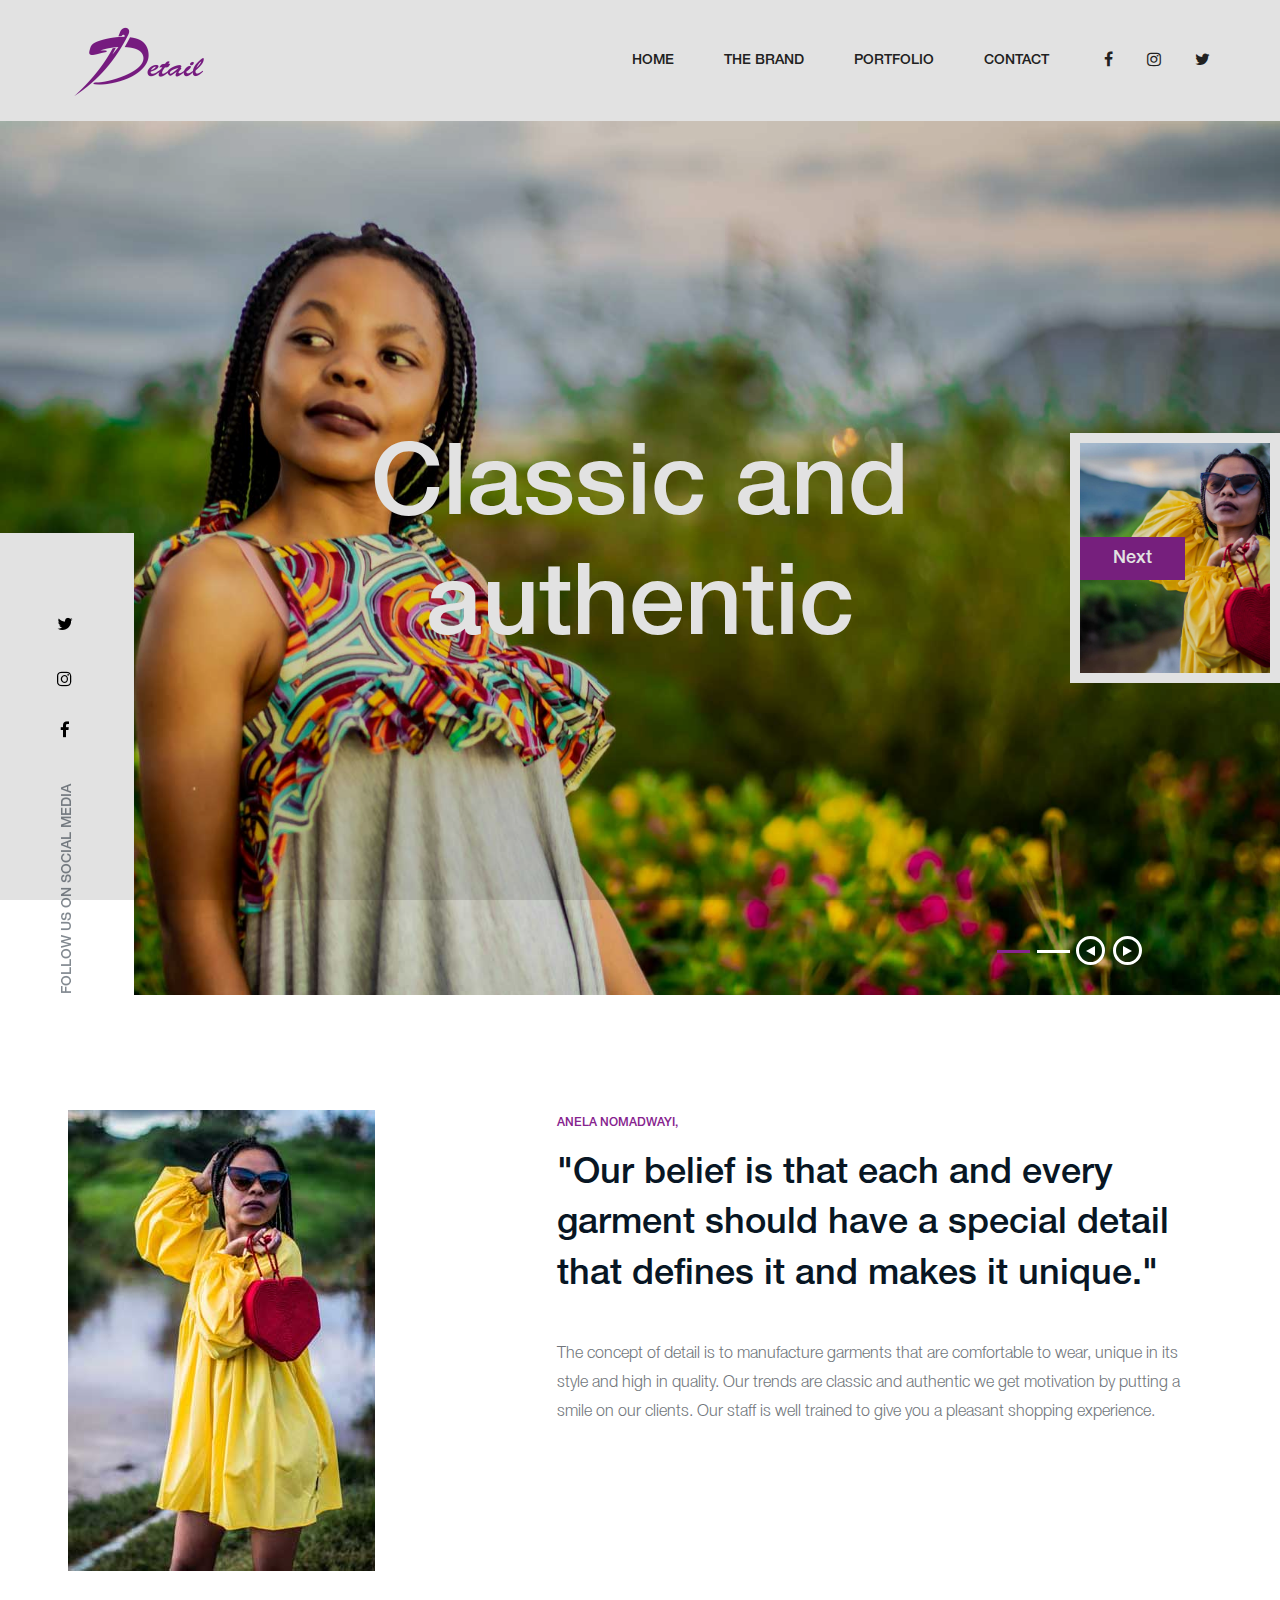
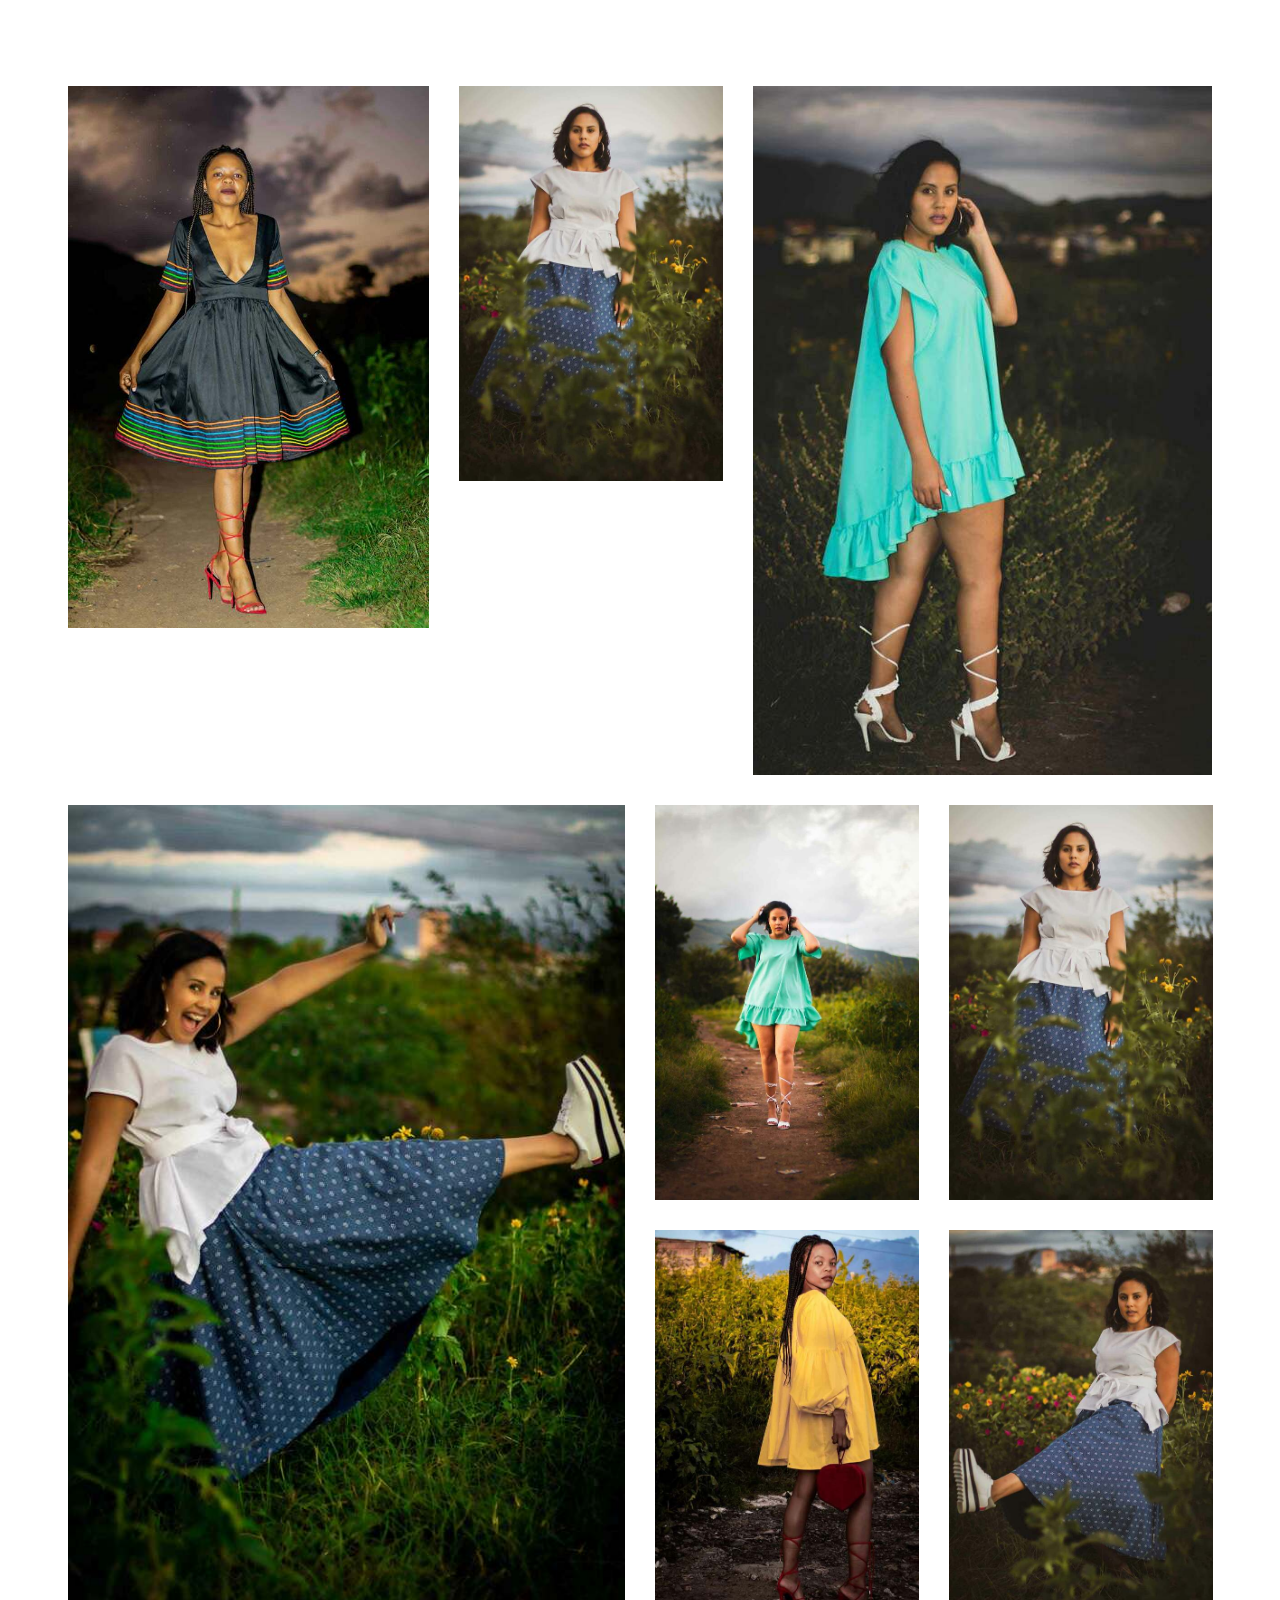
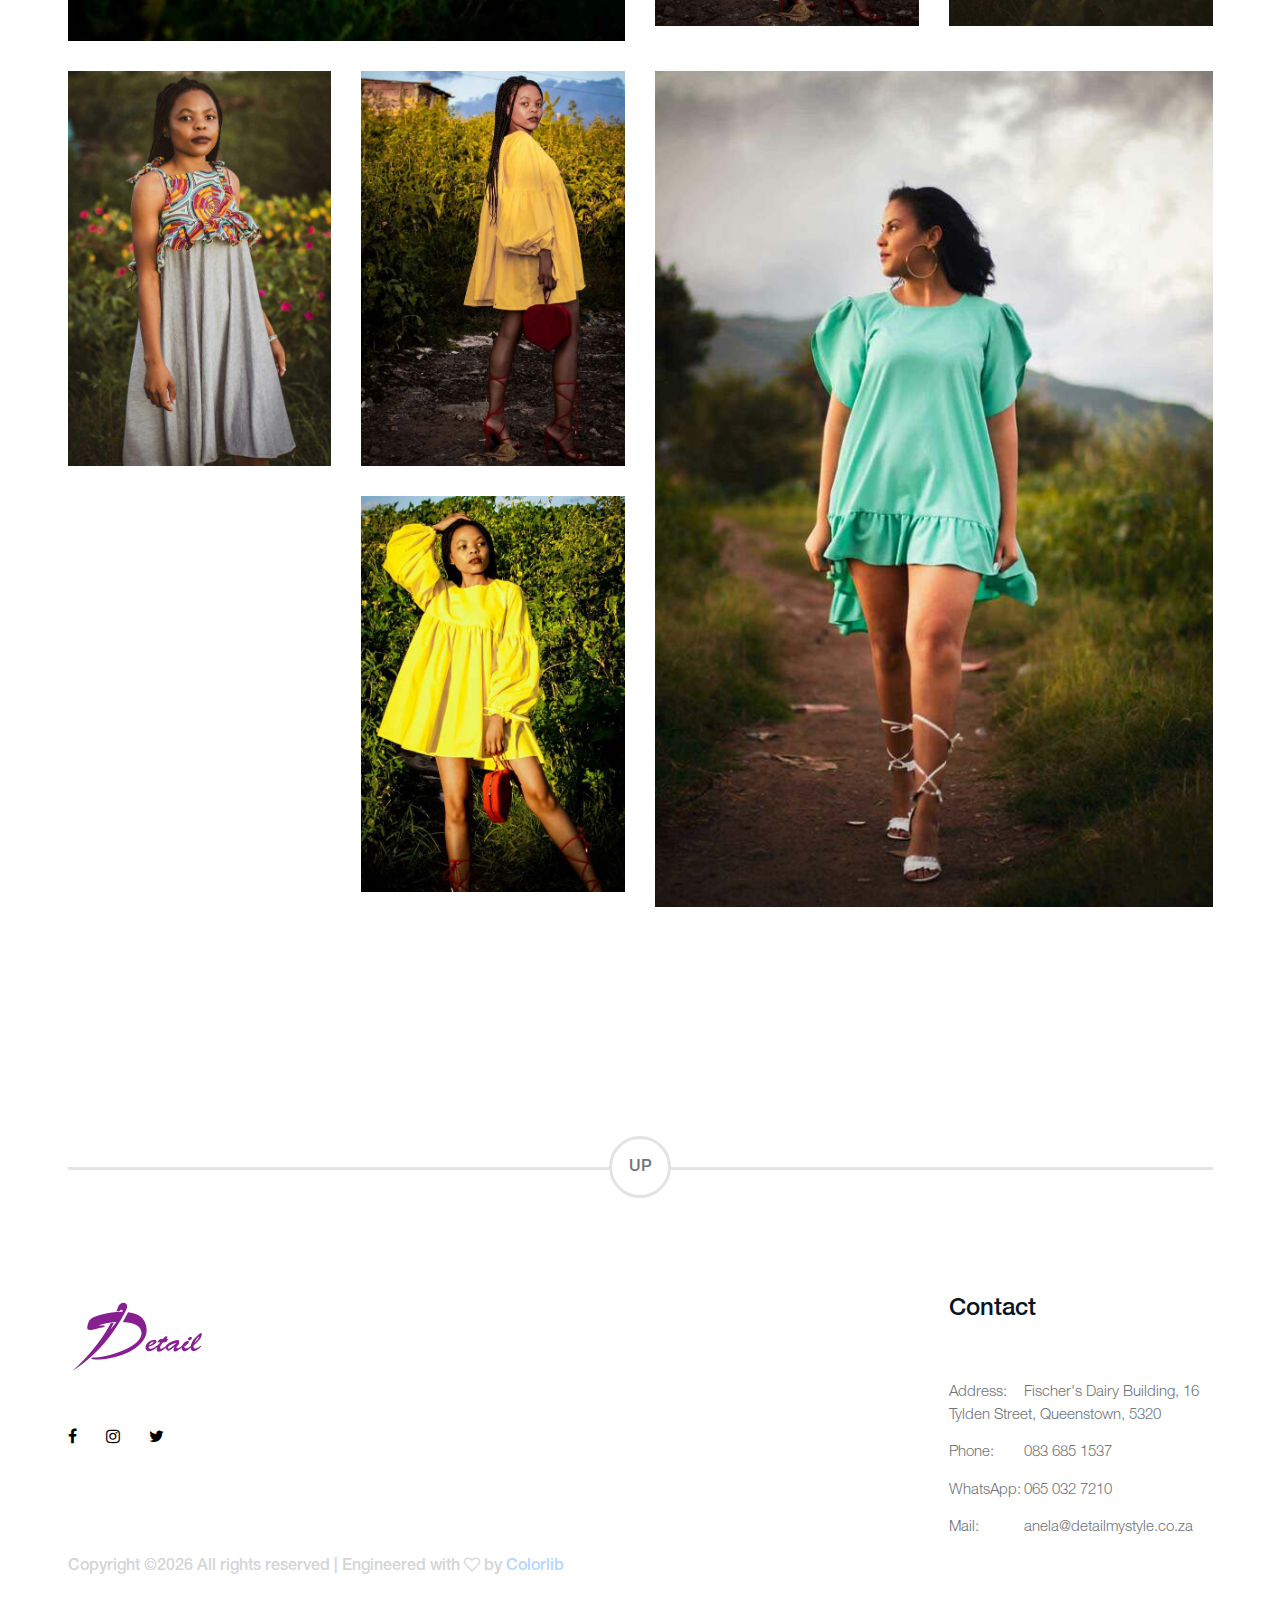
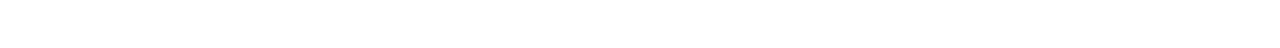
<file: index.html>
<!DOCTYPE html>
<html lang="zxx">
<head>
	<title>Detail My Style</title>
	<meta charset="UTF-8">
	<meta name="description" content="Detail My Style Website">
	<meta name="keywords" content="style, fashion, design">
	<meta name="viewport" content="width=device-width, initial-scale=1.0">
	<!-- Favicon -->
	<link href="img/favicon.ico" rel="shortcut icon"/>

	<!-- Stylesheets -->
	<link rel="stylesheet" href="css/bootstrap.min.css"/>
	<link rel="stylesheet" href="css/font-awesome.min.css"/>
	<link rel="stylesheet" href="css/owl.carousel.min.css"/>

	<!-- Main Stylesheets -->
	<link rel="stylesheet" href="css/style.css"/>


	<!--[if lt IE 9]>
		<script src="https://oss.maxcdn.com/html5shiv/3.7.2/html5shiv.min.js"></script>
		<script src="https://oss.maxcdn.com/respond/1.4.2/respond.min.js"></script>
	<![endif]-->

</head>
<body>
	<!-- Page Preloder -->
	<div id="preloder">
		<div class="loader"></div>
	</div>

	<!-- Header section -->
	<header class="header-section">
		<nav class="navbar navbar-expand-md navbar-dark bg-dark site-navbar">
			<!-- <a class="navbar-brand site-logo" href="index.html#">
				<h2><span>In</span>Style</h2>
				<p>Fashion Forward</p>
			</a> -->
			<a class="navbar-brand site-logo" href="index.html#">
				<img src="img/logo.png" alt="">
			</a>
			<button class="navbar-toggler d-lg-none" type="button" data-toggle="collapse" data-target="#collapsibleNavId" aria-controls="collapsibleNavId"
				aria-expanded="false" aria-label="Toggle navigation">
				<span class="navbar-toggler-icon"></span>
			</button>
			<div class="collapse navbar-collapse" id="collapsibleNavId">
				<!-- Main menu -->
				<ul class="navbar-nav ml-auto mt-2 mt-lg-0">
					<li class="nav-item">
						<a class="nav-link" href="index.html">Home</a>
					</li>
					<li class="nav-item">
						<a class="nav-link" href="about.html">the Brand</a>
					</li>
					<li class="nav-item">
						<a class="nav-link" href="portfolio.html">Portfolio</a>
					</li>
					<!-- <li class="nav-item">
						<a class="nav-link" href="#">Shop</a>
					</li> -->
					<!-- <li class="nav-item">
						<a class="nav-link" href="blog.html">blog</a>
					</li> -->
					<li class="nav-item">
						<a class="nav-link" href="contact.html">Contact</a>
					</li>                                                                
				</ul>
				<div class="social-links my-2 my-lg-0">
					<a href="https://www.facebook.com/Detail-by-Anela-204925089911986/" target="_blank"><i class="fa fa-facebook"></i></a>
					<a href="https://www.instagram.com/dressedbydetail/" target="_blank"><i class="fa fa-instagram"></i></a>
					<a href=""><i class="fa fa-twitter"></i></a>
				</div>
			</div>
		</nav>
	</header>
	<!-- Header section end-->

	<!-- Hero section -->
	<section class="hero-section">
		<div class="hero-slider owl-carousel">
			<div class="hs-item set-bg" data-setbg="img/slider/1.jpg" data-hash="slide-1">
				<div class="container">
					<!-- <h2>Style is forever</h2> -->
					<h2>Classic and authentic</h2>
					<!-- <a href="#" class="site-btn">Read More <i class="fa fa-angle-double-right"></i></a> -->
				</div>
				<div class="next-hs set-bg" data-setbg="img/slider/2.jpg">
					<a href="#slide-2" class="nest-hs-btn">Next</a>
				</div>
			</div>
			<div class="hs-item set-bg" data-setbg="img/slider/2.jpg" data-hash="slide-2">
				<div class="container">
					<h2>Classic and authentic</h2>
					<!-- <a href="#" class="site-btn">Read More <i class="fa fa-angle-double-right"></i></a> -->
				</div>
				<div class="next-hs set-bg" data-setbg="img/slider/1.jpg">
					<a href="#slide-1" class="nest-hs-btn">Next</a>
				</div>
			</div>
		</div>
		<div class="hero-social-warp">
			<p>Follow us on Social Media</p>
			<div class="hero-social-links">
				<a href="https://www.facebook.com/Detail-by-Anela-204925089911986/" target="_blank"><i class="fa fa-facebook"></i></a>
				<a href="https://www.instagram.com/dressedbydetail/" target="_blank"><i class="fa fa-instagram"></i></a>
				<a href=""><i class="fa fa-twitter"></i></a>
			</div>
		</div>
	</section>
	<!-- Hero section end-->

	<!-- Intro section -->
	<section class="intro-section spad">
		<div class="container">
			<div class="row">
				<div class="col-lg-5">
					<img src="img/intro-img.jpg" alt="">
				</div>
				<div class="col-lg-7 intro-text">
					<span>Anela Nomadwayi,</span>
					<h2>"Our belief is that each and every garment should have a special detail that defines it and makes it unique."</h2>
					<p>The concept of detail is to manufacture garments that are comfortable to wear, unique in its style and high in quality. Our trends are classic and authentic we get motivation by putting a smile on our clients. Our staff is well trained to give you a pleasant shopping experience.</p>
					<!-- <a href="#" class="site-btn sb-dark">Read More <i class="fa fa-angle-double-right"></i></a> -->
				</div>
			</div>
		</div>
	</section>
	<!-- Intro section end-->

	<!-- Portfolio section -->
	<section class="portfolio-section">
		<div class="container">
			<div class="row">
				<div class="col-lg-4 col-md-7">
					<a href="portfolio.html" class="portfolio-item">
						<img src="img/portfolio/1.jpg" alt="">
						<h4>See More</h4>
					</a>
				</div>
				<div class="col-lg-3 col-md-5">
					<a href="portfolio.html" class="portfolio-item">
						<img src="img/portfolio/2.jpg" alt="">
						<h4>See More</h4>
					</a>
				</div>
				<div class="col-lg-5 col-md-12">
					<a href="portfolio.html" class="portfolio-item">
						<img src="img/portfolio/3.jpg" alt="">
						<h4>See More</h4>
					</a>
				</div>
				<div class="col-lg-6 col-md-12">
					<a href="portfolio.html" class="portfolio-item">
						<img src="img/portfolio/4.jpg" alt="">
						<h4>See More</h4>
					</a>
				</div>
				<div class="col-lg-3 col-sm-6">
					<a href="portfolio.html" class="portfolio-item">
						<img src="img/portfolio/5.jpg" alt="">
						<h4>See More</h4>
					</a>
					<a href="portfolio.html" class="portfolio-item">
						<img src="img/portfolio/7.jpg" alt="">
						<h4>See More</h4>
					</a>
				</div>
				<div class="col-lg-3 col-sm-6">
					<a href="portfolio.html" class="portfolio-item">
						<img src="img/portfolio/6.jpg" alt="">
						<h4>See More</h4>
					</a>
					<a href="portfolio.html" class="portfolio-item">
						<img src="img/portfolio/8.jpg" alt="">
						<h4>See More</h4>
					</a>
				</div>
				<div class="col-lg-3 col-sm-6">
					<a href="portfolio.html" class="portfolio-item">
						<img src="img/portfolio/9.jpg" alt="">
						<h4>See More</h4>
					</a>
				</div>
				<div class="col-lg-3 col-sm-6">
					<a href="portfolio.html" class="portfolio-item">
						<img src="img/portfolio/10.jpg" alt="">
						<h4>See More</h4>
					</a>
					<a href="portfolio.html" class="portfolio-item">
						<img src="img/portfolio/11.jpg" alt="">
						<h4>See More</h4>
					</a>
				</div>
				<div class="col-lg-6 col-md-12">
					<a href="portfolio.html" class="portfolio-item">
						<img src="img/portfolio/12.jpg" alt="">
						<h4>See More</h4>
					</a>
				</div>
			</div>
		</div>
	</section>
	<!-- Portfolio section end-->

	<!-- Blog section -->
	<section class="blog-section spad">
		<div class="container">
			<!-- <div class="blog-slider owl-carousel">
				<div class="blog-item">
					<div class="blog-thumb set-bg" data-setbg="img/blog/1.jpg">
						<div class="blog-date">
							<h2>20</h2>
							<p>Jan</p>									
						</div>
					</div>
					<div class="blog-head">
						<div class="blog-tags">fashion, event, lifestyle</div>
						<h2><a href="single-blog.html">Our fashion App</a></h2>
					</div>
					<p>Aenean quis velit pulvinar, pellentesque neque vel, laoreet orci. Suspendisse po-tenti. Donec congue vel justo eget malesuada. In arcu justo, sagittis consequat pulvinar quis, pretium quis massa. Vestibulum nec nibh eu nisi rutrum iaculis. Pellentesque placerat sit amet leo in vestibulum. Suspendisse quam neque, rutrum vel scelerisque eu.</p>
				</div>
				<div class="blog-item">
					<div class="blog-thumb set-bg" data-setbg="img/blog/2.jpg">
						<div class="blog-date">
							<h2>20</h2>
							<p>Jan</p>									
						</div>
					</div>
					<div class="blog-head">
						<div class="blog-tags">fashion, event, lifestyle</div>
						<h2><a href="single-blog.html">Our fashion App</a></h2>
					</div>
					<p>Aenean quis velit pulvinar, pellentesque neque vel, laoreet orci. Suspendisse po-tenti. Donec congue vel justo eget malesuada. In arcu justo, sagittis consequat pulvinar quis, pretium quis massa. Vestibulum nec nibh eu nisi rutrum iaculis. Pellentesque placerat sit amet leo in vestibulum. Suspendisse quam neque, rutrum vel scelerisque eu.</p>
				</div>
				<div class="blog-item">
					<div class="blog-thumb set-bg" data-setbg="img/blog/3.jpg">
						<div class="blog-date">
							<h2>20</h2>
							<p>Jan</p>									
						</div>
					</div>
					<div class="blog-head">
						<div class="blog-tags">fashion, event, lifestyle</div>
						<h2><a href="single-blog.html">Our fashion App</a></h2>
					</div>
					<p>Aenean quis velit pulvinar, pellentesque neque vel, laoreet orci. Suspendisse po-tenti. Donec congue vel justo eget malesuada. In arcu justo, sagittis consequat pulvinar quis, pretium quis massa. Vestibulum nec nibh eu nisi rutrum iaculis. Pellentesque placerat sit amet leo in vestibulum. Suspendisse quam neque, rutrum vel scelerisque eu.</p>
				</div>
			</div> -->
		</div>
	</section>
	<!-- Blog section end-->

	<!-- Back to top -->
	<div class="container">
		<div class="backtotop">
			<div class="up-btn" id="backTotop">UP</div>
		</div>
	</div>

	<!-- Footer section -->
	<footer class="footer-section">
		<div class="container">
			<div class="row">
				<div class="col-lg-3 col-sm-6">
					<div class="footer-widget fw-about">
						<!-- <img src="img/footer-logo.png" alt=""> -->
						<img src="img/logo.png" alt="">
						<!-- <p>Velit pulvinar, pellentesque neque vel, laoreet orci. Suspendisse potenti. Donec congue vel justo eget malesu ada. In arcu justo, sagittis consequat pulvinar.</p> -->
						<div class="fw-social">
							<a href="https://www.facebook.com/Detail-by-Anela-204925089911986/" target="_blank"><i class="fa fa-facebook"></i></a>
							<a href="https://www.instagram.com/dressedbydetail/" target="_blank"><i class="fa fa-instagram"></i></a>
							<a href=""><i class="fa fa-twitter"></i></a>
						</div>
					</div>
				</div>
				<div class="col-lg-3 col-sm-6">
					<!-- <div class="footer-widget resent-post">
						<h2 class="fw-title">Recent Posts</h2>
						<div class="rp-item">
							<h4>Paris Fashion Week</h4>
							<span>20 January 2019</span>
						</div>
						<div class="rp-item">
							<h4>About Our Fashion App</h4>
							<span>20 January 2019</span>
						</div>
						<div class="rp-item">
							<h4>Simple Blog Post</h4>
							<span>20 January 2019</span>
						</div>
					</div> -->
				</div>
				<div class="col-lg-3 col-sm-6">
					<!-- <div class="footer-widget">
						<h2 class="fw-title">Usefull Links</h2>
						<ul>
							<li><a href="#">Testimonials</a></li>
							<li><a href="#">About Us</a></li>
							<li><a href="#">Jobs</a></li>
							<li><a href="#">Reviews</a></li>
							<li><a href="#">Marketing</a></li>
							<li><a href="#">Subscribe</a></li>
						</ul>
					</div> -->
				</div>
				<div class="col-lg-3 col-sm-6">
					<div class="footer-widget contact-widget">
						<h2 class="fw-title">Contact</h2>
						<ul>
							<li><span>Address:</span>Fischer's Dairy Building, 16 Tylden Street, Queenstown, 5320</li>
							<li><span>Phone:</span>083 685 1537</li>
                                                        <li><span>WhatsApp:</span>065 032 7210</li>
							<li><span>Mail:</span>anela@detailmystyle.co.za</li>
						</ul>
					</div>
				</div>
			</div>
            <div style="color: #71767b; opacity: 0.3; font-size: 1rem;">
			<!-- Link back to Colorlib can't be removed. Template is licensed under CC BY 3.0. -->
Copyright &copy;<script>document.write(new Date().getFullYear());</script> All rights reserved | Engineered with <i class="fa fa-heart-o" aria-hidden="true"></i> by <a href="https://colorlib.com" target="_blank">Colorlib</a>
<!-- Link back to Colorlib can't be removed. Template is licensed under CC BY 3.0. -->
            </div>
		</div>
	</footer>
	<!-- Footer section end -->
	
	
	<!--====== Javascripts & Jquery ======-->
	<script src="js/jquery-3.2.1.min.js"></script>
	<script src="js/bootstrap.min.js"></script>
	<script src="js/owl.carousel.min.js"></script>
	<script src="js/main.js"></script>

	</body>
</html>
</file>
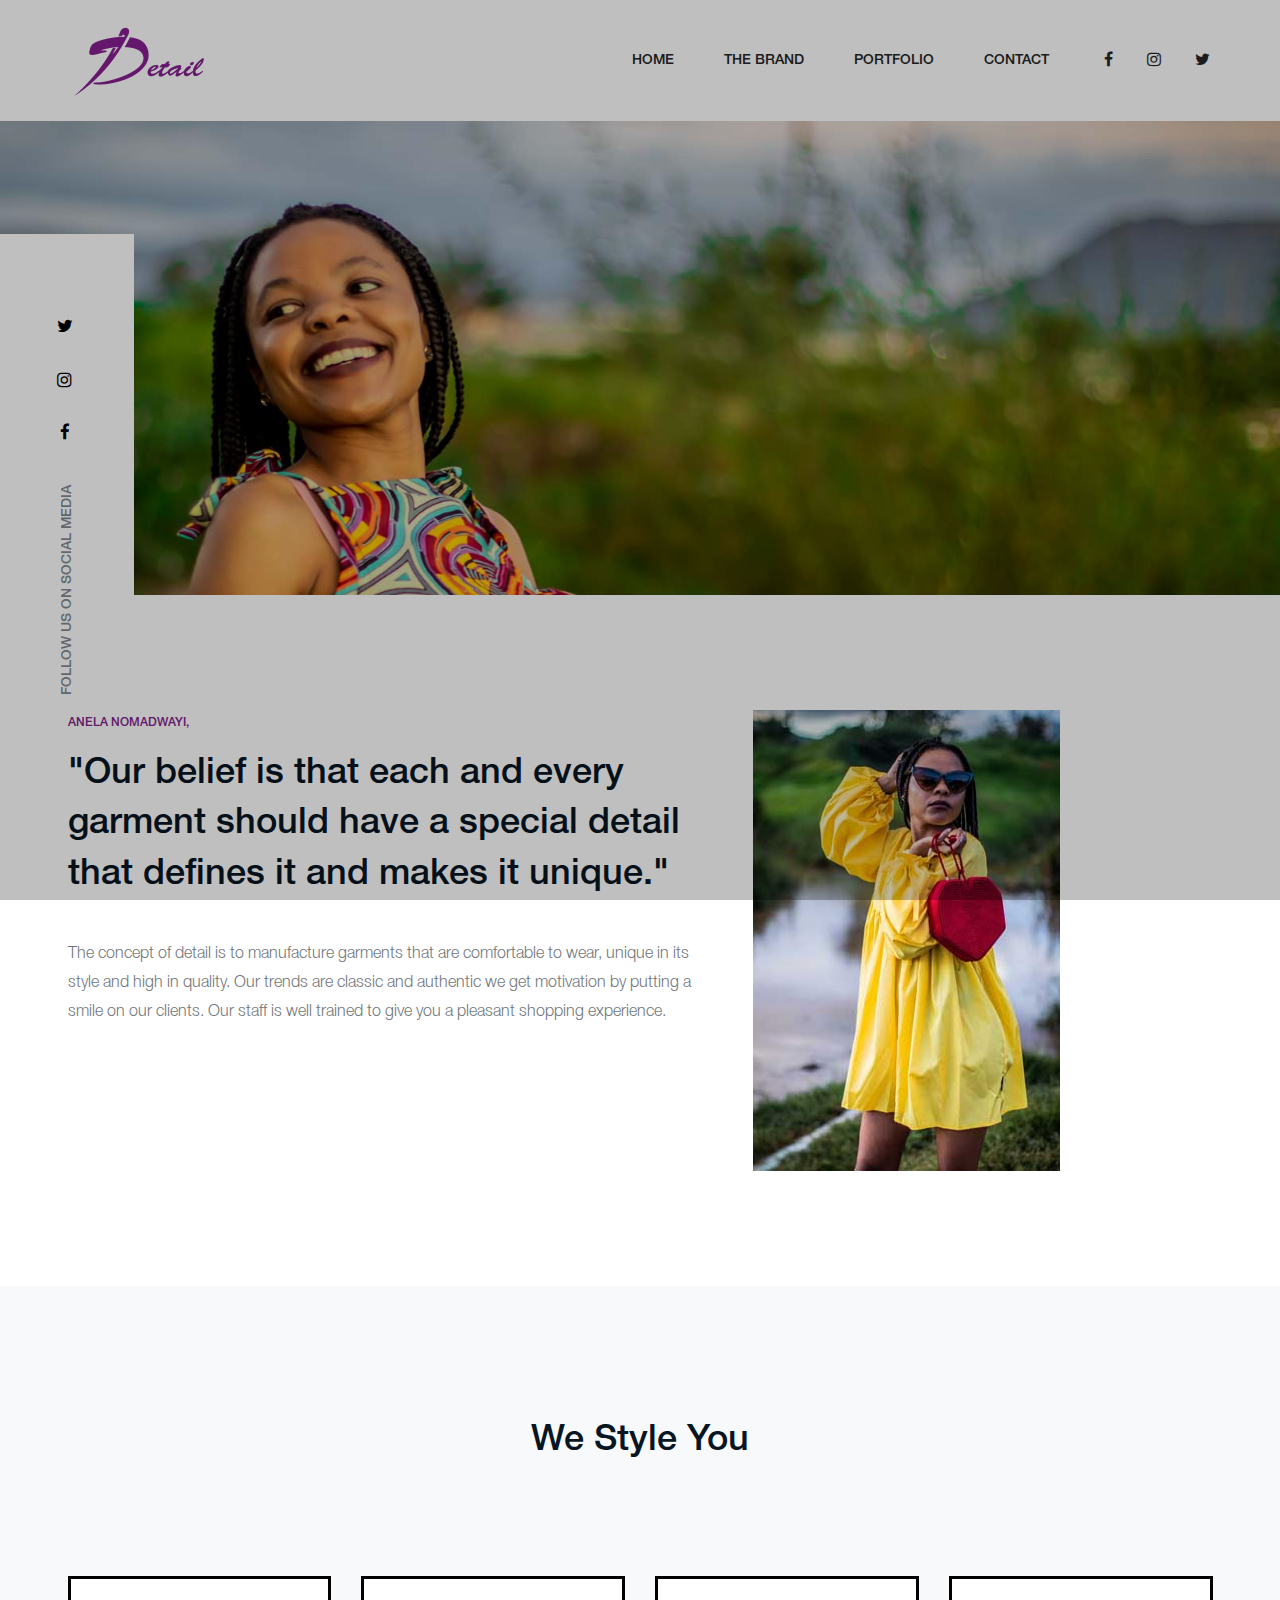
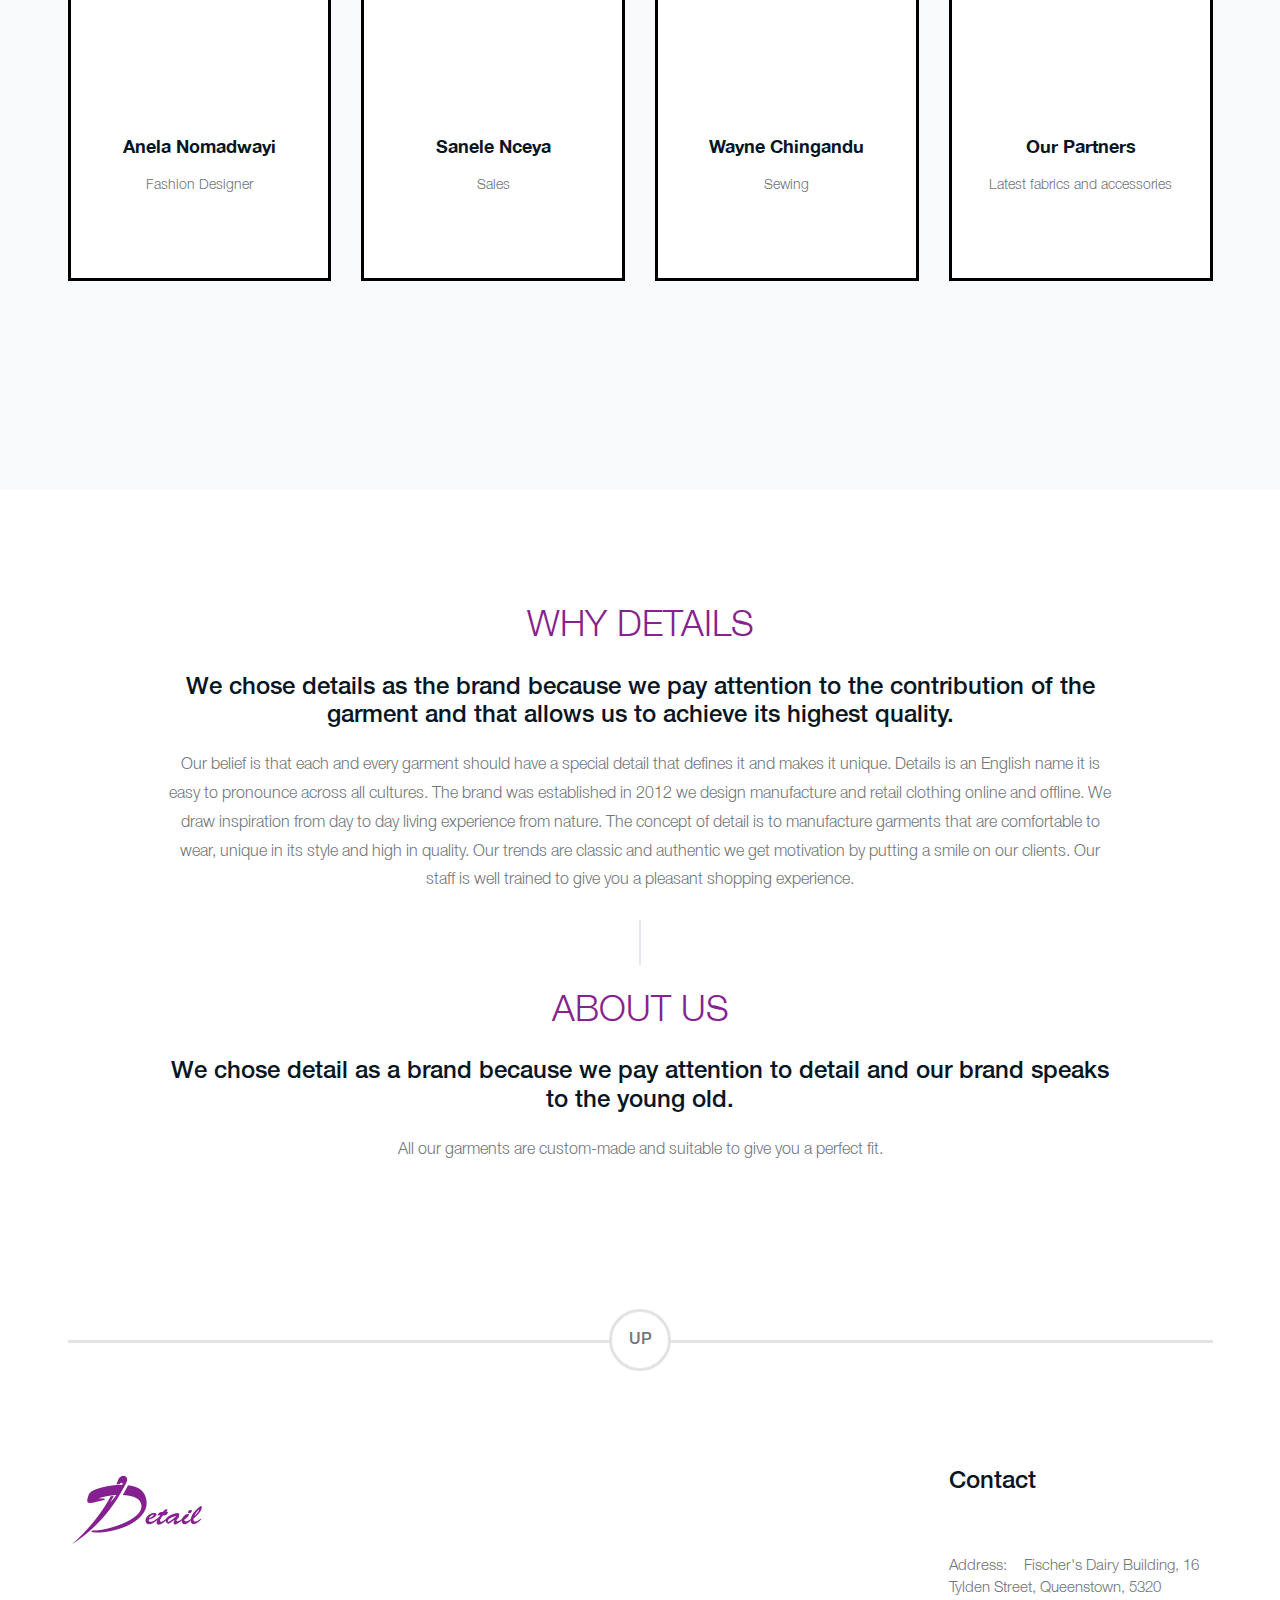
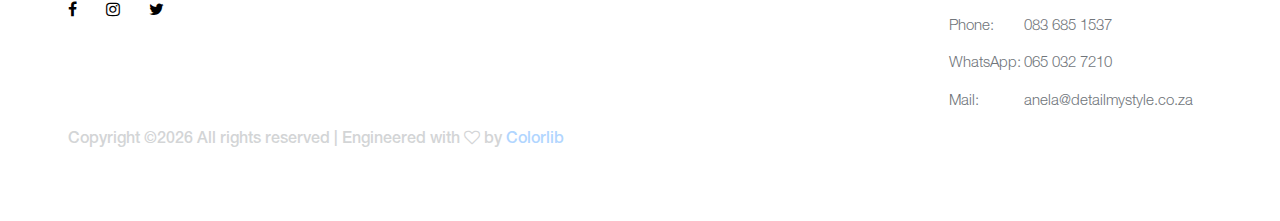
<file: about.html>
<!DOCTYPE html>
<html lang="zxx">
<head>
	<title>Detail My Style</title>
	<meta charset="UTF-8">
	<meta name="description" content="Detail My Style Website">
	<meta name="keywords" content="style, fashion, design">
	<meta name="viewport" content="width=device-width, initial-scale=1.0">
	<!-- Favicon -->
	<link href="img/favicon.ico" rel="shortcut icon"/>

	<!-- Stylesheets -->
	<link rel="stylesheet" href="css/bootstrap.min.css"/>
	<link rel="stylesheet" href="css/font-awesome.min.css"/>
	<link rel="stylesheet" href="css/owl.carousel.min.css"/>

	<!-- Main Stylesheets -->
	<link rel="stylesheet" href="css/style.css"/>


	<!--[if lt IE 9]>
		<script src="https://oss.maxcdn.com/html5shiv/3.7.2/html5shiv.min.js"></script>
		<script src="https://oss.maxcdn.com/respond/1.4.2/respond.min.js"></script>
	<![endif]-->

</head>
<body>
	<!-- Page Preloder -->
	<div id="preloder">
		<div class="loader"></div>
	</div>

	<!-- Header section -->
	<header class="header-section">
		<nav class="navbar navbar-expand-md navbar-dark bg-dark site-navbar">
			<!-- <a class="navbar-brand site-logo" href="index.html#">
				<h2><span>In</span>Style</h2>
				<p>Fashion Forward</p>
			</a> -->
			<a class="navbar-brand site-logo" href="index.html#">
				<img src="img/logo.png" alt="">
			</a>
			<button class="navbar-toggler d-lg-none" type="button" data-toggle="collapse" data-target="#collapsibleNavId" aria-controls="collapsibleNavId"
				aria-expanded="false" aria-label="Toggle navigation">
				<span class="navbar-toggler-icon"></span>
			</button>
			<div class="collapse navbar-collapse" id="collapsibleNavId">
				<!-- Main menu -->
				<ul class="navbar-nav ml-auto mt-2 mt-lg-0">
					<li class="nav-item">
						<a class="nav-link" href="index.html">Home</a>
					</li>
					<li class="nav-item">
						<a class="nav-link" href="about.html">the Brand</a>
					</li>
					<li class="nav-item">
						<a class="nav-link" href="portfolio.html">Portfolio</a>
					</li>
					<!-- <li class="nav-item">
						<a class="nav-link" href="#">Shop</a>
					</li>
					<li class="nav-item">
						<a class="nav-link" href="blog.html">blog</a>
					</li> -->
					<li class="nav-item">
						<a class="nav-link" href="contact.html">Contact</a>
					</li>                                                                
				</ul>
				<div class="social-links my-2 my-lg-0">
					<a href="https://www.facebook.com/Detail-by-Anela-204925089911986/" target="_blank"><i class="fa fa-facebook"></i></a>
					<a href="https://www.instagram.com/dressedbydetail/" target="_blank"><i class="fa fa-instagram"></i></a>
					<a href=""><i class="fa fa-twitter"></i></a>
				</div>
			</div>
		</nav>
	</header>
	<!-- Header section end-->

	<!-- Page top section -->
	<section class="page-top-section set-bg" data-setbg="img/header-bg/1.jpg">
		<!-- <h2>Lookbook</h2> -->
		<div class="hero-social-warp">
			<p>Follow us on Social Media</p>
			<div class="hero-social-links">
				<a href="https://www.facebook.com/Detail-by-Anela-204925089911986/" target="_blank"><i class="fa fa-facebook"></i></a>
				<a href="https://www.instagram.com/dressedbydetail/" target="_blank"><i class="fa fa-instagram"></i></a>
				<a href=""><i class="fa fa-twitter"></i></a>
			</div>
		</div>
	</section>
	<!-- Page top section end-->

	<!-- Intro section -->
	<section class="intro-section spad">
		<div class="container">
			<div class="row">
				<div class="col-lg-7 order-2 order-lg-1 intro-text">
					<span>Anela Nomadwayi,</span>
					<h2>"Our belief is that each and every garment should have a special detail that defines it and makes it unique."</h2>
					<p>The concept of detail is to manufacture garments that are comfortable to wear, unique in its style and high in quality. Our trends are classic and authentic we get motivation by putting a smile on our clients. Our staff is well trained to give you a pleasant shopping experience.</p>
					<!-- <a href="#" class="site-btn sb-dark">Read More <i class="fa fa-angle-double-right"></i></a> -->
				</div>
				<div class="col-lg-5 order-1 order-lg-2">
					<img src="img/intro-img.jpg" alt="">
				</div>
			</div>
		</div>
	</section>
	<!-- Intro section end-->
	
	<!-- Award section -->
	<section class="award-section spad">
		<div class="container">
			<div class="section-title text-center">
				<!-- <span>Aenean quis velit pulvinar,</span> -->
				<h2>We Style You</h2>
			</div>
			<!-- <div class="award-slider owl-carousel"> -->
			<div class="award-slider owl-carousel">
				<div class="award-box">
					<div class="award-year"></div>
					<h4>Anela Nomadwayi</h4>
					<p>Fashion Designer</p>
				</div>
				<div class="award-box">
					<div class="award-year"></div>
					<h4>Sanele Nceya</h4>
					<p>Sales</p>
				</div>
				<div class="award-box">
					<div class="award-year"></div>
					<h4>Wayne Chingandu</h4>
					<p>Sewing</p>
				</div>
				<div class="award-box">
					<div class="award-year"></div>
					<h4>Our Partners</h4>
					<p>Latest fabrics and accessories</p>
				</div>
				<!-- <div class="award-box">
					<div class="award-year">2017</div>
					<h4>Fashion magazine AWARDS</h4>
					<p>Suspendisse rhoncus turpis sed viverra molestie</p>
				</div> -->
			</div>
		</div>
	</section>
	<!-- Award section end-->
	
	<!-- Milestones section -->
	<!-- <section class="milestones-section set-bg" data-setbg="img/milestones-bg.jpg">
		<div class="container">
			<div class="row text-white">
				<div class="col-lg-3 col-sm-6">
					<div class="milestone-item">
						<h2>14</h2>
						<p>Fashion Awards</p>
					</div>
				</div>
				<div class="col-lg-3 col-sm-6">
					<div class="milestone-item">
						<h2>25K</h2>
						<p>IG Followers</p>
					</div>
				</div>
				<div class="col-lg-3 col-sm-6">
					<div class="milestone-item">
						<h2>5</h2>
						<p>Great Designers</p>
					</div>
				</div>
				<div class="col-lg-3 col-sm-6">
					<div class="milestone-item">
						<h2>56</h2>
						<p>Award Nomenees</p>
					</div>
				</div>
			</div>
		</div>
	</section> -->
	<!-- Milestones section end-->

	<!-- Brand History section -->
	<section class="brand-history-section spad">
		<div class="container">
			<!-- <div class="section-title text-center">
				<h2>The Brand</h2>
			</div> -->
			<div class="row justify-content-md-center">
				<div class="col-lg-10">
					<div class="brand-history-item">
						<h2>WHY DETAILS</h2>
						<h4>We chose details as the brand because we pay attention to the contribution of the garment and that allows us to achieve its highest quality.</h4>
						<p>Our belief is that each and every garment should have a special detail that defines it and makes it unique.
							Details is an English name it is easy to pronounce across all cultures.
							The brand was established in 2012 we design manufacture and retail clothing online and offline.
							We draw inspiration from day to day living experience from nature.
							The concept of detail is to manufacture garments that are comfortable to wear, unique in its style and high in quality.
							Our trends are classic and authentic we get motivation by putting a smile on our clients.
							Our staff is well trained to give you a pleasant shopping experience.</p>
					</div>
					<div class="brand-history-item">
						<h2>ABOUT US</h2>
						<h4>We chose detail as a brand because we pay attention to detail and our brand speaks to the young old.</h4>
						<p>All our garments are custom-made and suitable to give you a perfect fit.</p>
					</div>
				</div>
			</div>
			<!-- <div class="text-center">
				<a href="#" class="site-btn sb-dark">Read More <i class="fa fa-angle-double-right"></i></a>
			</div> -->
		</div>
	</section>
	<!-- Brand History section end-->
		
	<!-- Back to top -->
	<div class="container">
		<div class="backtotop">
			<div class="up-btn" id="backTotop">UP</div>
		</div>
	</div>

	<!-- Footer section -->
	<footer class="footer-section">
		<div class="container">
			<div class="row">
				<div class="col-lg-3 col-sm-6">
					<div class="footer-widget fw-about">
						<!-- <img src="img/footer-logo.png" alt=""> -->
						<img src="img/logo.png" alt="">
						<!-- <p>Velit pulvinar, pellentesque neque vel, laoreet orci. Suspendisse potenti. Donec congue vel justo eget malesu ada. In arcu justo, sagittis consequat pulvinar.</p> -->
						<div class="fw-social">
							<a href="https://www.facebook.com/Detail-by-Anela-204925089911986/" target="_blank"><i class="fa fa-facebook"></i></a>
							<a href="https://www.instagram.com/dressedbydetail/" target="_blank"><i class="fa fa-instagram"></i></a>
							<a href=""><i class="fa fa-twitter"></i></a>
						</div>
					</div>
				</div>
				<div class="col-lg-3 col-sm-6">
					<!-- <div class="footer-widget resent-post">
						<h2 class="fw-title">Recent Posts</h2>
						<div class="rp-item">
							<h4>Paris Fashion Week</h4>
							<span>20 January 2019</span>
						</div>
						<div class="rp-item">
							<h4>About Our Fashion App</h4>
							<span>20 January 2019</span>
						</div>
						<div class="rp-item">
							<h4>Simple Blog Post</h4>
							<span>20 January 2019</span>
						</div>
					</div> -->
				</div>
				<div class="col-lg-3 col-sm-6">
					<!-- <div class="footer-widget">
						<h2 class="fw-title">Usefull Links</h2>
						<ul>
							<li><a href="#">Testimonials</a></li>
							<li><a href="#">About Us</a></li>
							<li><a href="#">Jobs</a></li>
							<li><a href="#">Reviews</a></li>
							<li><a href="#">Marketing</a></li>
							<li><a href="#">Subscribe</a></li>
						</ul>
					</div> -->
				</div>
				<div class="col-lg-3 col-sm-6">
					<div class="footer-widget contact-widget">
						<h2 class="fw-title">Contact</h2>
						<ul>
							<li><span>Address:</span>Fischer's Dairy Building, 16 Tylden Street, Queenstown, 5320</li>
							<li><span>Phone:</span>083 685 1537</li>
                                                        <li><span>WhatsApp:</span>065 032 7210</li>
							<li><span>Mail:</span>anela@detailmystyle.co.za</li>
						</ul>
					</div>
				</div>
			</div>
			<div style="color: #71767b; opacity: 0.3; font-size: 1rem;">
				<!-- Link back to Colorlib can't be removed. Template is licensed under CC BY 3.0. -->
	Copyright &copy;<script>document.write(new Date().getFullYear());</script> All rights reserved | Engineered with <i class="fa fa-heart-o" aria-hidden="true"></i> by <a href="https://colorlib.com" target="_blank">Colorlib</a>
	<!-- Link back to Colorlib can't be removed. Template is licensed under CC BY 3.0. -->
			</div>
			
		</div>
	</footer>
	<!-- Footer section end -->
	
	
	<!--====== Javascripts & Jquery ======-->
	<script src="js/jquery-3.2.1.min.js"></script>
	<script src="js/bootstrap.min.js"></script>
	<script src="js/owl.carousel.min.js"></script>
	<script src="js/main.js"></script>

	</body>
</html>
</file>
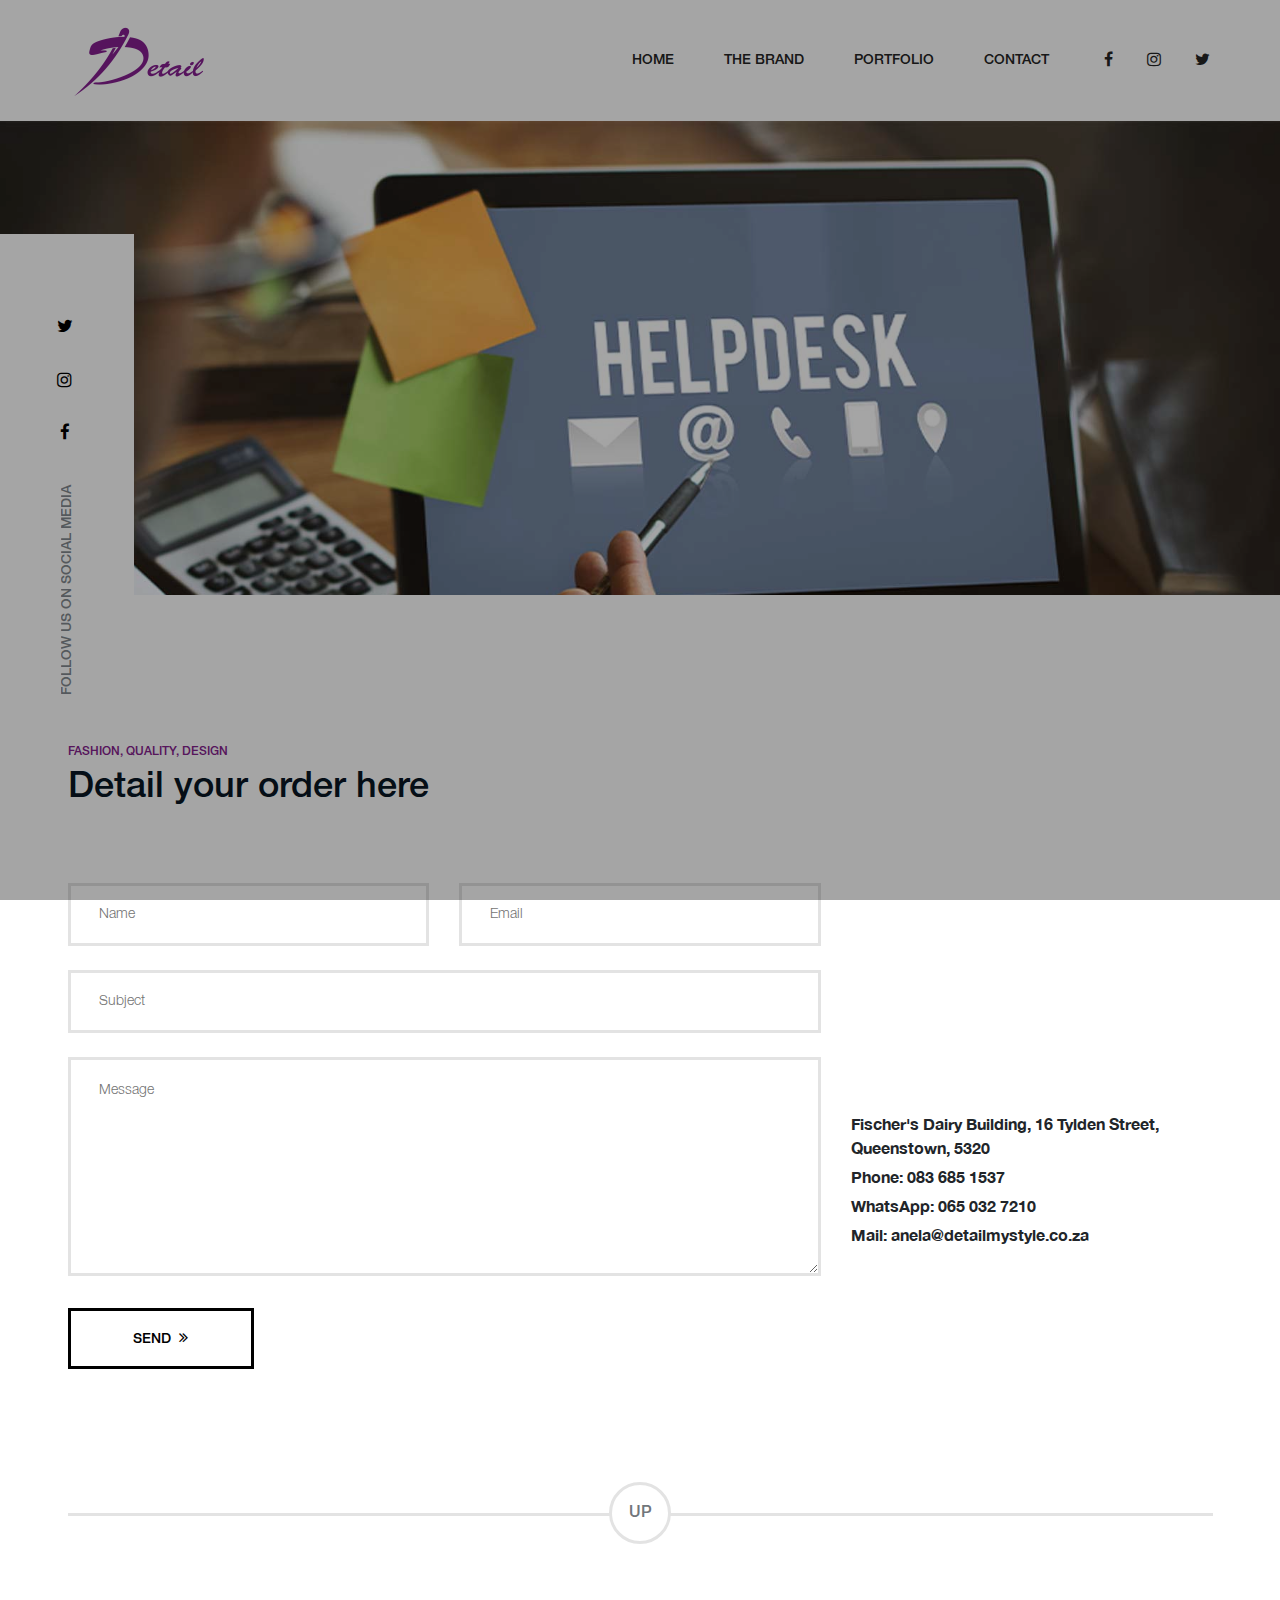
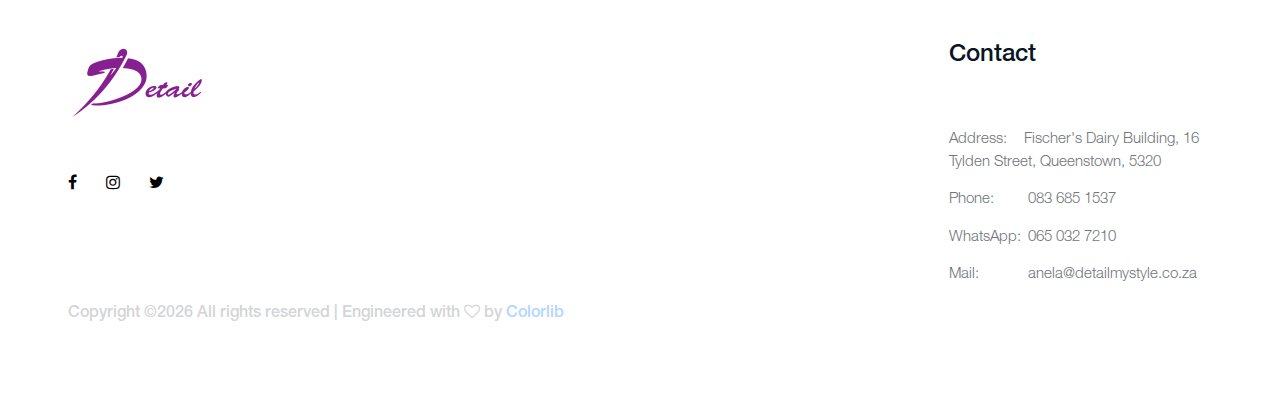
<file: contact.html>
<!DOCTYPE html>
<html lang="zxx">
<head>
	<title>Detail My Style</title>
	<meta charset="UTF-8">
	<meta name="description" content="Detail My Style Website">
	<meta name="keywords" content="style, fashion, design">
	<meta name="viewport" content="width=device-width, initial-scale=1.0">
	<!-- Favicon -->
	<link href="img/favicon.ico" rel="shortcut icon"/>

	<!-- Stylesheets -->
	<link rel="stylesheet" href="css/bootstrap.min.css"/>
	<link rel="stylesheet" href="css/font-awesome.min.css"/>
	<link rel="stylesheet" href="css/owl.carousel.min.css"/>
	<!-- Main Stylesheets -->
	<link rel="stylesheet" href="css/style.css"/>


	<!--[if lt IE 9]>
		<script src="https://oss.maxcdn.com/html5shiv/3.7.2/html5shiv.min.js"></script>
		<script src="https://oss.maxcdn.com/respond/1.4.2/respond.min.js"></script>
	<![endif]-->

</head>
<body>
	<!-- Page Preloder -->
	<div id="preloder">
		<div class="loader"></div>
	</div>

	<!-- Header section -->
	<header class="header-section">
		<nav class="navbar navbar-expand-md navbar-dark bg-dark site-navbar">
			<!-- <a class="navbar-brand site-logo" href="index.html#">
				<h2><span>In</span>Style</h2>
				<p>Fashion Forward</p>
			</a> -->
			<a class="navbar-brand site-logo" href="index.html#">
				<img src="img/logo.png" alt="">
			</a>
			<button class="navbar-toggler d-lg-none" type="button" data-toggle="collapse" data-target="#collapsibleNavId" aria-controls="collapsibleNavId"
				aria-expanded="false" aria-label="Toggle navigation">
				<span class="navbar-toggler-icon"></span>
			</button>
			<div class="collapse navbar-collapse" id="collapsibleNavId">
				<!-- Main menu -->
				<ul class="navbar-nav ml-auto mt-2 mt-lg-0">
					<li class="nav-item">
						<a class="nav-link" href="index.html">Home</a>
					</li>
					<li class="nav-item">
						<a class="nav-link" href="about.html">the Brand</a>
					</li>
					<li class="nav-item">
						<a class="nav-link" href="portfolio.html">Portfolio</a>
					</li>
					<!-- <li class="nav-item">
						<a class="nav-link" href="#">Shop</a>
					</li>
					<li class="nav-item">
						<a class="nav-link" href="blog.html">blog</a>
					</li> -->
					<li class="nav-item">
						<a class="nav-link" href="contact.html">Contact</a>
					</li>                                                                
				</ul>
				<div class="social-links my-2 my-lg-0">
					<a href="https://www.facebook.com/Detail-by-Anela-204925089911986/" target="_blank"><i class="fa fa-facebook"></i></a>
					<a href="https://www.instagram.com/dressedbydetail/" target="_blank"><i class="fa fa-instagram"></i></a>
					<a href=""><i class="fa fa-twitter"></i></a>
				</div>
			</div>
		</nav>
	</header>
	<!-- Header section end-->

	<!-- Page top section -->
	<section class="page-top-section set-bg" data-setbg="img/header-bg/3.jpg">
		<!-- <h2>Contact</h2> -->
		<div class="hero-social-warp">
			<p>Follow us on Social Media</p>
			<div class="hero-social-links">
				<a href="https://www.facebook.com/Detail-by-Anela-204925089911986/" target="_blank"><i class="fa fa-facebook"></i></a>
				<a href="https://www.instagram.com/dressedbydetail/" target="_blank"><i class="fa fa-instagram"></i></a>
				<a href=""><i class="fa fa-twitter"></i></a>
			</div>
		</div>
	</section>
	<!-- Page top section end-->


	<!-- Contact page -->
	<section class="page-warp contact-page">
		<div class="container">
			<div class="row">
				<div class="col-lg-8">
					<div class="section-title">
						<span>fashion, quality, design</span>
						<h2>Detail your order here</h2>
					</div>
					<!-- <form class="comment-form">
						<div class="row">
							<div class="col-md-6">
								<input type="text" placeholder="Your Name">
							</div>
							<div class="col-md-6">
								<input type="text" placeholder="Your Email">
							</div>
							<div class="col-md-12">
								<input type="text" placeholder="Subject">
								<textarea placeholder="Message"></textarea>
								<button class="site-btn sb-dark">SEND <i class="fa fa-angle-double-right"></i></button>
							</div>
						</div>
					</form> -->
					<form class="comment-form" action="https://docs.google.com/forms/u/1/d/e/1FAIpQLSfJCvoE0LdyD34AypGWQeaYqCOkYOmR_qK252JFRHUtewRUcg/formResponse" method="POST">
						<div class="row">
							<div class="col-md-6">
								<input type="text" name="entry.1744335428" placeholder="Name" required>
							</div>
							<div class="col-md-6">
								<input type="email" name="entry.1169386641" placeholder="Email" required>
							</div>
							<div class="col-md-12">
								<input type="text" name="entry.923388982" placeholder="Subject">
								<textarea rows="5" name="entry.949071320" placeholder="Message" required></textarea>
								<button class="site-btn sb-dark">SEND <i class="fa fa-angle-double-right"></i></button>
							</div>
						</div>
					</form>
				</div>
				<div class="col-lg-4">
					<div class="map">
						<iframe src="https://www.google.com/maps/embed?pb=!1m18!1m12!1m3!1d1424.25794831609!2d26.867985792124383!3d-31.893679031024067!2m3!1f0!2f0!3f0!3m2!1i1024!2i768!4f13.1!3m3!1m2!1s0x1e623e676a02745b%3A0xa02c29276b8cd725!2sFischers%20Dairy!5e0!3m2!1sen!2sbd!4v1588097821992!5m2!1sen!2sbd" width="600" height="450" frameborder="0" style="border:0;" allowfullscreen="" aria-hidden="false" tabindex="0"></iframe>
					</div>
				<div class="contact-text">
					<!-- <p>Aenean quis velit pulvinar, pellentesque neque vel, laoreet orci. Suspendisse potenti. Donec congue vel justo eget malesuada. In arcu justo, sagittis consequat pulvinar quis, pretium quis massa. </p> -->
					<ul>
						<li>Fischer's Dairy Building, 16 Tylden Street, Queenstown, 5320</li>
						<li><span>Phone:</span> 083 685 1537</li>
                                                <li><span>WhatsApp:</span> 065 032 7210</li>
						<li><span>Mail:</span> anela@detailmystyle.co.za</li>
					</ul>
				</div>
				</div>
			</div>
		</div>
	</section>
	<!-- Contact page end-->
	
	<!-- Back to top -->
	<div class="container">
		<div class="backtotop">
			<div class="up-btn" id="backTotop">UP</div>
		</div>
	</div>

	<!-- Footer section -->
	<footer class="footer-section">
		<div class="container">
			<div class="row">
				<div class="col-lg-3 col-sm-6">
					<div class="footer-widget fw-about">
						<!-- <img src="img/footer-logo.png" alt=""> -->
						<img src="img/logo.png" alt="">
						<!-- <p>Velit pulvinar, pellentesque neque vel, laoreet orci. Suspendisse potenti. Donec congue vel justo eget malesu ada. In arcu justo, sagittis consequat pulvinar.</p> -->
						<div class="fw-social">
							<a href="https://www.facebook.com/Detail-by-Anela-204925089911986/" target="_blank"><i class="fa fa-facebook"></i></a>
							<a href="https://www.instagram.com/dressedbydetail/" target="_blank"><i class="fa fa-instagram"></i></a>
							<a href=""><i class="fa fa-twitter"></i></a>
						</div>
					</div>
				</div>
				<div class="col-lg-3 col-sm-6">
					<!-- <div class="footer-widget resent-post">
						<h2 class="fw-title">Recent Posts</h2>
						<div class="rp-item">
							<h4>Paris Fashion Week</h4>
							<span>20 January 2019</span>
						</div>
						<div class="rp-item">
							<h4>About Our Fashion App</h4>
							<span>20 January 2019</span>
						</div>
						<div class="rp-item">
							<h4>Simple Blog Post</h4>
							<span>20 January 2019</span>
						</div>
					</div> -->
				</div>
				<div class="col-lg-3 col-sm-6">
					<!-- <div class="footer-widget">
						<h2 class="fw-title">Usefull Links</h2>
						<ul>
							<li><a href="#">Testimonials</a></li>
							<li><a href="#">About Us</a></li>
							<li><a href="#">Jobs</a></li>
							<li><a href="#">Reviews</a></li>
							<li><a href="#">Marketing</a></li>
							<li><a href="#">Subscribe</a></li>
						</ul>
					</div> -->
				</div>
				<div class="col-lg-3 col-sm-6">
					<div class="footer-widget contact-widget">
						<h2 class="fw-title">Contact</h2>
						<ul>
							<li><span>Address:</span>Fischer's Dairy Building, 16 Tylden Street, Queenstown, 5320</li>
							<li><span>Phone:</span> 083 685 1537</li>
                                                        <li><span>WhatsApp:</span> 065 032 7210</li>
							<li><span>Mail:</span> anela@detailmystyle.co.za</li>
						</ul>
					</div>
				</div>
			</div>

			<div style="color: #71767b; opacity: 0.3; font-size: 1rem;">
				<!-- Link back to Colorlib can't be removed. Template is licensed under CC BY 3.0. -->
	Copyright &copy;<script>document.write(new Date().getFullYear());</script> All rights reserved | Engineered with <i class="fa fa-heart-o" aria-hidden="true"></i> by <a href="https://colorlib.com" target="_blank">Colorlib</a>
	<!-- Link back to Colorlib can't be removed. Template is licensed under CC BY 3.0. -->
			</div>

		</div>
	</footer>
	<!-- Footer section end -->
	
	
	<!--====== Javascripts & Jquery ======-->
	<script src="js/jquery-3.2.1.min.js"></script>
	<script src="js/bootstrap.min.js"></script>
	<script src="js/owl.carousel.min.js"></script>
	<script src="js/main.js"></script>

	</body>
</html>
</file>
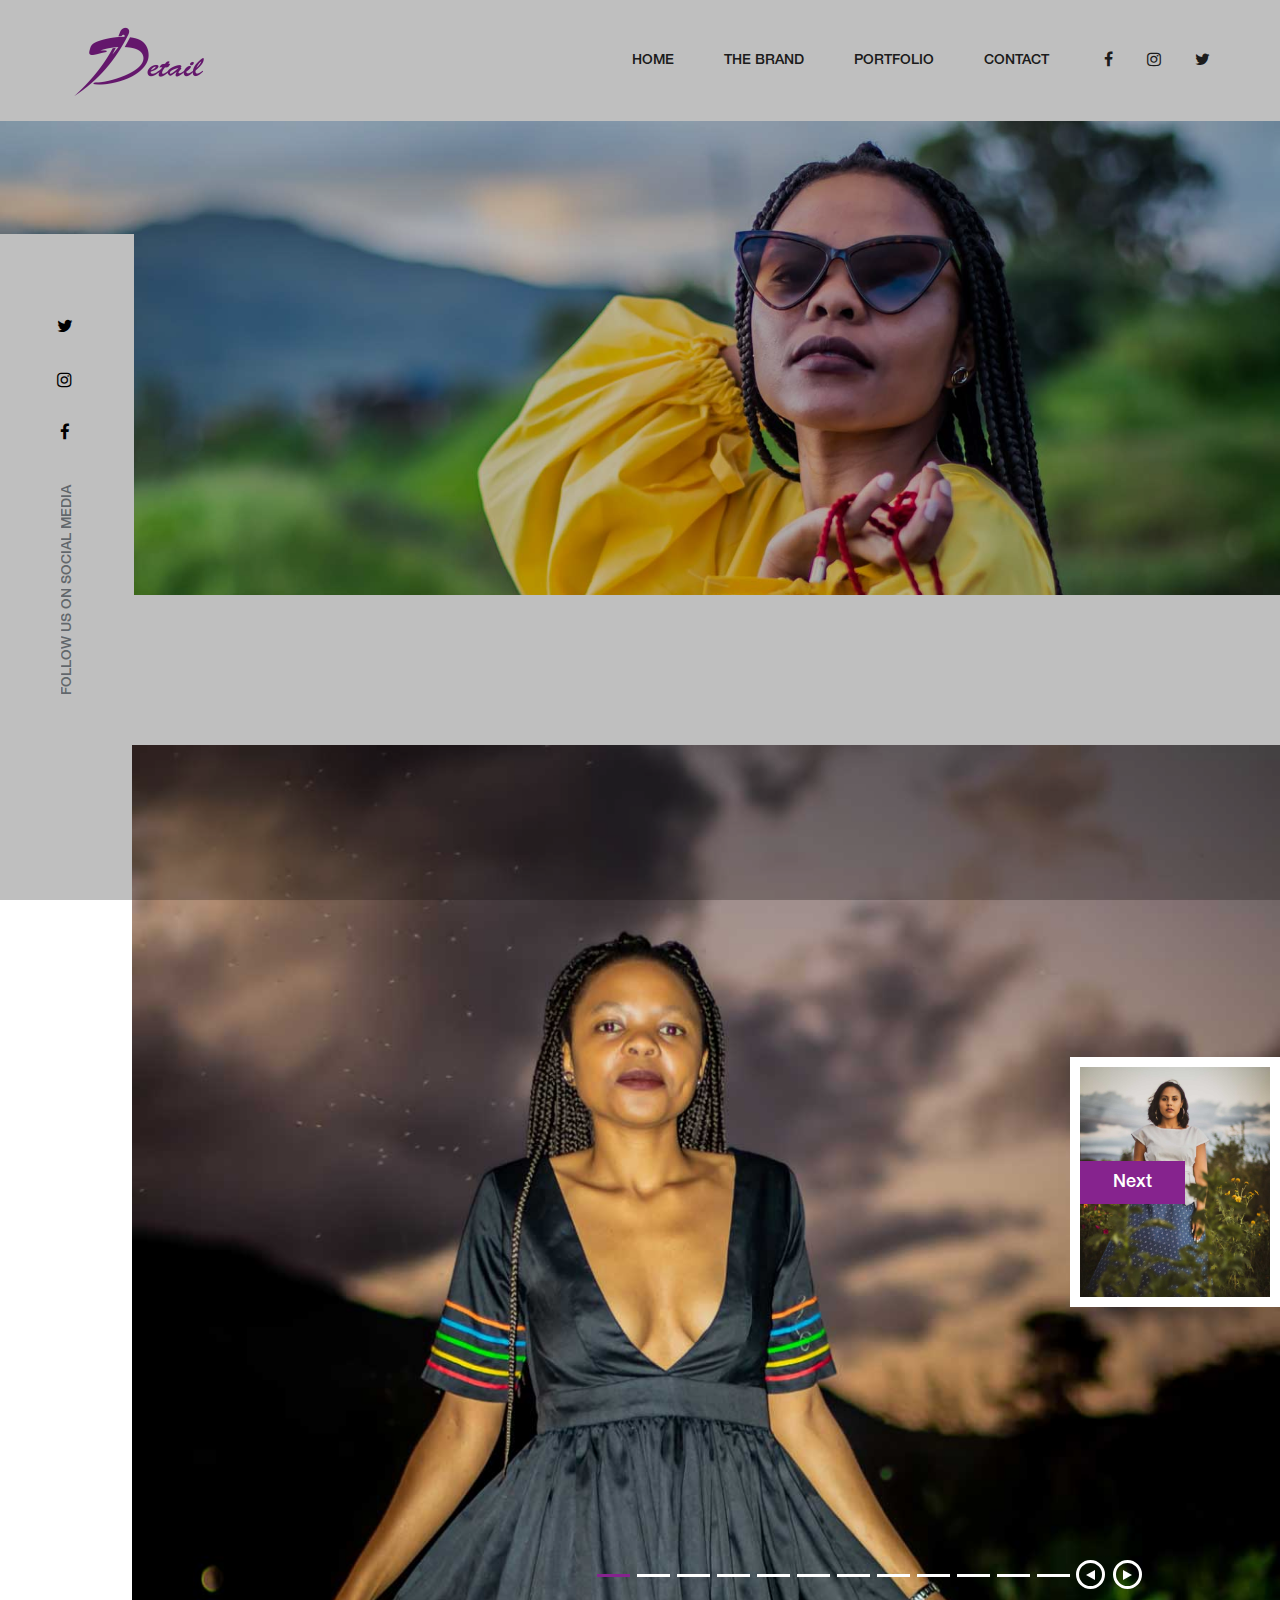
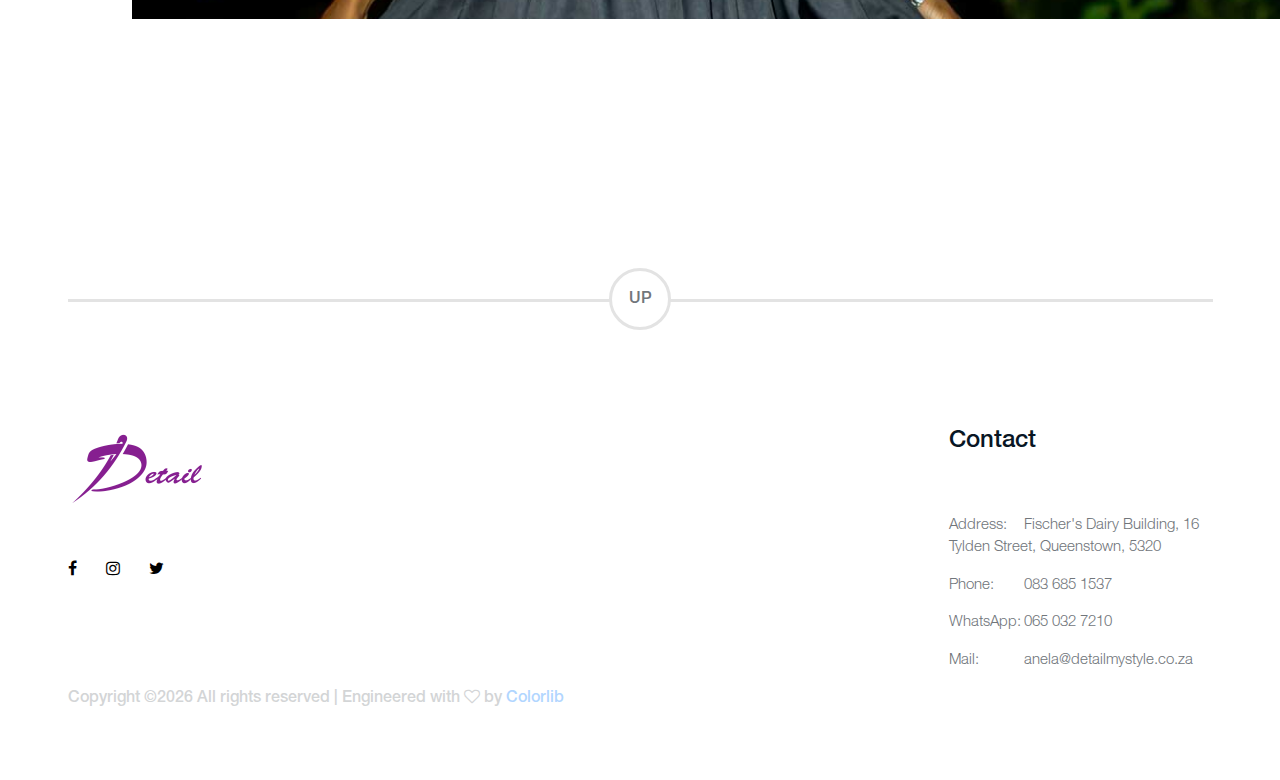
<file: portfolio.html>
<!DOCTYPE html>
<html lang="zxx">
<head>
	<title>Detail My Style</title>
	<meta charset="UTF-8">
	<meta name="description" content="Detail My Style Website">
	<meta name="keywords" content="style, fashion, design">
	<meta name="viewport" content="width=device-width, initial-scale=1.0">
	<!-- Favicon -->
	<link href="img/favicon.ico" rel="shortcut icon"/>

	<!-- Stylesheets -->
	<link rel="stylesheet" href="css/bootstrap.min.css"/>
	<link rel="stylesheet" href="css/font-awesome.min.css"/>
	<link rel="stylesheet" href="css/owl.carousel.min.css"/>

	<!-- Main Stylesheets -->
	<link rel="stylesheet" href="css/style.css"/>


	<!--[if lt IE 9]>
		<script src="https://oss.maxcdn.com/html5shiv/3.7.2/html5shiv.min.js"></script>
		<script src="https://oss.maxcdn.com/respond/1.4.2/respond.min.js"></script>
	<![endif]-->

</head>
<body>
	<!-- Page Preloder -->
	<div id="preloder">
		<div class="loader"></div>
	</div>

	<!-- Header section -->
	<header class="header-section">
		<nav class="navbar navbar-expand-md navbar-dark bg-dark site-navbar">
			<!-- <a class="navbar-brand site-logo" href="index.html#">
				<h2><span>In</span>Style</h2>
				<p>Fashion Forward</p>
			</a> -->
			<a class="navbar-brand site-logo" href="index.html#">
				<img src="img/logo.png" alt="">
			</a>
			<button class="navbar-toggler d-lg-none" type="button" data-toggle="collapse" data-target="#collapsibleNavId" aria-controls="collapsibleNavId"
				aria-expanded="false" aria-label="Toggle navigation">
				<span class="navbar-toggler-icon"></span>
			</button>
			<div class="collapse navbar-collapse" id="collapsibleNavId">
				<!-- Main menu -->
				<ul class="navbar-nav ml-auto mt-2 mt-lg-0">
					<li class="nav-item">
						<a class="nav-link" href="index.html">Home</a>
					</li>
					<li class="nav-item">
						<a class="nav-link" href="about.html">the Brand</a>
					</li>
					<li class="nav-item">
						<a class="nav-link" href="portfolio.html">Portfolio</a>
					</li>
					<!-- <li class="nav-item">
						<a class="nav-link" href="#">Shop</a>
					</li> -->
					<!-- <li class="nav-item">
						<a class="nav-link" href="blog.html">blog</a>
					</li> -->
					<li class="nav-item">
						<a class="nav-link" href="contact.html">Contact</a>
					</li>                                                                
				</ul>
				<div class="social-links my-2 my-lg-0">
					<a href="https://www.facebook.com/Detail-by-Anela-204925089911986/" target="_blank"><i class="fa fa-facebook"></i></a>
					<a href="https://www.instagram.com/dressedbydetail/" target="_blank"><i class="fa fa-instagram"></i></a>
					<a href=""><i class="fa fa-twitter"></i></a>
				</div>
			</div>
		</nav>
	</header>
	<!-- Header section end-->

	<!-- Page top section -->
		<section class="page-top-section set-bg" data-setbg="img/header-bg/2.jpg">
			<!-- <h2>Lookbook</h2> -->
			<div class="hero-social-warp">
				<p>Follow us on Social Media</p>
				<div class="hero-social-links">
					<a href="https://www.facebook.com/Detail-by-Anela-204925089911986/" target="_blank"><i class="fa fa-facebook"></i></a>
					<a href="https://www.instagram.com/dressedbydetail/" target="_blank"><i class="fa fa-instagram"></i></a>
					<a href=""><i class="fa fa-twitter"></i></a>
				</div>
			</div>
		</section>
	<!-- Page top section end-->

	<!-- Portfolio page -->
	<div class="portfolio-page">
		
	</div>


	<!-- Hero section -->
	<section class="portfolio-page">
		<div class="hero-slider owl-carousel">
			<div class="hs-item set-bg" data-setbg="img/portfolio-2/1.jpg" data-hash="slide-1">
				<div class="next-hs set-bg" data-setbg="img/portfolio-2/2.jpg">
					<a href="#slide-2" class="nest-hs-btn">Next</a>
				</div>
			</div>
			<div class="hs-item set-bg" data-setbg="img/portfolio-2/2.jpg" data-hash="slide-2">
				<div class="next-hs set-bg" data-setbg="img/portfolio-2/3.jpg">
					<a href="#slide-3" class="nest-hs-btn">Next</a>
				</div>
			</div>
			<div class="hs-item set-bg" data-setbg="img/portfolio-2/3.jpg" data-hash="slide-3">
				<div class="next-hs set-bg" data-setbg="img/portfolio-2/4.jpg">
					<a href="#slide-4" class="nest-hs-btn">Next</a>
				</div>
			</div>
			<div class="hs-item set-bg" data-setbg="img/portfolio-2/4.jpg" data-hash="slide-4">
				<div class="next-hs set-bg" data-setbg="img/portfolio-2/5.jpg">
					<a href="#slide-5" class="nest-hs-btn">Next</a>
				</div>
			</div>
			<div class="hs-item set-bg" data-setbg="img/portfolio-2/5.jpg" data-hash="slide-5">
				<div class="next-hs set-bg" data-setbg="img/portfolio-2/6.jpg">
					<a href="#slide-6" class="nest-hs-btn">Next</a>
				</div>
			</div>
			<div class="hs-item set-bg" data-setbg="img/portfolio-2/6.jpg" data-hash="slide-6">
				<div class="next-hs set-bg" data-setbg="img/portfolio-2/7.jpg">
					<a href="#slide-7" class="nest-hs-btn">Next</a>
				</div>
			</div>
			<div class="hs-item set-bg" data-setbg="img/portfolio-2/7.jpg" data-hash="slide-7">
				<div class="next-hs set-bg" data-setbg="img/portfolio-2/8.jpg">
					<a href="#slide-8" class="nest-hs-btn">Next</a>
				</div>
			</div>
			<div class="hs-item set-bg" data-setbg="img/portfolio-2/8.jpg" data-hash="slide-8">
				<div class="next-hs set-bg" data-setbg="img/portfolio-2/9.jpg">
					<a href="#slide-9" class="nest-hs-btn">Next</a>
				</div>
			</div>
			<div class="hs-item set-bg" data-setbg="img/portfolio-2/9.jpg" data-hash="slide-9">
				<div class="next-hs set-bg" data-setbg="img/portfolio-2/10.jpg">
					<a href="#slide-10" class="nest-hs-btn">Next</a>
				</div>
			</div>
			<div class="hs-item set-bg" data-setbg="img/portfolio-2/10.jpg" data-hash="slide-10">
				<div class="next-hs set-bg" data-setbg="img/portfolio-2/11.jpg">
					<a href="#slide-11" class="nest-hs-btn">Next</a>
				</div>
			</div>
			<div class="hs-item set-bg" data-setbg="img/portfolio-2/11.jpg" data-hash="slide-11">
				<div class="next-hs set-bg" data-setbg="img/portfolio-2/12.jpg">
					<a href="#slide-12" class="nest-hs-btn">Next</a>
				</div>
			</div>
			<div class="hs-item set-bg" data-setbg="img/portfolio-2/12.jpg" data-hash="slide-12">
				<div class="next-hs set-bg" data-setbg="img/portfolio-2/1.jpg">
					<a href="#slide-1" class="nest-hs-btn">Next</a>
				</div>
			</div>
		</div>
		<!-- <div class="hero-social-warp">
			<p>Follow us on Social MEdia</p>
			<div class="hero-social-links">
				<a href="#"><i class="fa fa-behance"></i></a>
				<a href="#"><i class="fa fa-dribbble"></i></a>
				<a href="#"><i class="fa fa-twitter"></i></a>
				<a href="#"><i class="fa fa-facebook"></i></a>
				<a href="#"><i class="fa fa-pinterest"></i></a>
			</div>
		</div> -->
	</section>
	<!-- Hero section end-->

	<!-- Intro section -->
	<!-- <section class="intro-section spad">
		<div class="container">
			<div class="row">
				<div class="col-lg-5">
					<img src="img/intro-img.png" alt="">
				</div>
				<div class="col-lg-7 intro-text">
					<span>Anela Nomadwayi,</span>
					<h2>"Our belief is that each and every garment should have a special detail that defines it and makes it unique."</h2>
					<p>The concept of detail is to manufacture garments that are comfortable to wear, unique in its style and high in quality. Our trends are classic and authentic we get motivation by putting a smile on our clients. Our staff is well trained to give you a pleasant shopping experience.</p>
					<a href="#" class="site-btn sb-dark">Read More <i class="fa fa-angle-double-right"></i></a>
				</div>
			</div>
		</div>
	</section> -->
	<!-- Intro section end-->

	<!-- Portfolio section -->
	<!-- <section class="portfolio-section">
		<div class="container">
			<div class="row">
				<div class="col-lg-4 col-md-7">
					<a href="portfolio.html" class="portfolio-item">
						<img src="img/portfolio/1.jpg" alt="">
						<h4>See More</h4>
					</a>
				</div>
				<div class="col-lg-3 col-md-5">
					<a href="portfolio.html" class="portfolio-item">
						<img src="img/portfolio/2.jpg" alt="">
						<h4>See More</h4>
					</a>
				</div>
				<div class="col-lg-5 col-md-12">
					<a href="portfolio.html" class="portfolio-item">
						<img src="img/portfolio/3.jpg" alt="">
						<h4>See More</h4>
					</a>
				</div>
				<div class="col-lg-6 col-md-12">
					<a href="portfolio.html" class="portfolio-item">
						<img src="img/portfolio/4.jpg" alt="">
						<h4>See More</h4>
					</a>
				</div>
				<div class="col-lg-3 col-sm-6">
					<a href="portfolio.html" class="portfolio-item">
						<img src="img/portfolio/5.jpg" alt="">
						<h4>See More</h4>
					</a>
					<a href="portfolio.html" class="portfolio-item">
						<img src="img/portfolio/7.jpg" alt="">
						<h4>See More</h4>
					</a>
				</div>
				<div class="col-lg-3 col-sm-6">
					<a href="portfolio.html" class="portfolio-item">
						<img src="img/portfolio/6.jpg" alt="">
						<h4>See More</h4>
					</a>
					<a href="portfolio.html" class="portfolio-item">
						<img src="img/portfolio/8.jpg" alt="">
						<h4>See More</h4>
					</a>
				</div>
				<div class="col-lg-3 col-sm-6">
					<a href="portfolio.html" class="portfolio-item">
						<img src="img/portfolio/9.jpg" alt="">
						<h4>See More</h4>
					</a>
				</div>
				<div class="col-lg-3 col-sm-6">
					<a href="portfolio.html" class="portfolio-item">
						<img src="img/portfolio/10.jpg" alt="">
						<h4>See More</h4>
					</a>
					<a href="portfolio.html" class="portfolio-item">
						<img src="img/portfolio/11.jpg" alt="">
						<h4>See More</h4>
					</a>
				</div>
				<div class="col-lg-6 col-md-12">
					<a href="portfolio.html" class="portfolio-item">
						<img src="img/portfolio/12.jpg" alt="">
						<h4>See More</h4>
					</a>
				</div>
			</div>
		</div>
	</section> -->
	<!-- Portfolio section end-->

	<!-- Blog section -->
	<section class="blog-section spad">
		<div class="container">
			<!-- <div class="blog-slider owl-carousel">
				<div class="blog-item">
					<div class="blog-thumb set-bg" data-setbg="img/blog/1.jpg">
						<div class="blog-date">
							<h2>20</h2>
							<p>Jan</p>									
						</div>
					</div>
					<div class="blog-head">
						<div class="blog-tags">fashion, event, lifestyle</div>
						<h2><a href="single-blog.html">Our fashion App</a></h2>
					</div>
					<p>Aenean quis velit pulvinar, pellentesque neque vel, laoreet orci. Suspendisse po-tenti. Donec congue vel justo eget malesuada. In arcu justo, sagittis consequat pulvinar quis, pretium quis massa. Vestibulum nec nibh eu nisi rutrum iaculis. Pellentesque placerat sit amet leo in vestibulum. Suspendisse quam neque, rutrum vel scelerisque eu.</p>
				</div>
				<div class="blog-item">
					<div class="blog-thumb set-bg" data-setbg="img/blog/2.jpg">
						<div class="blog-date">
							<h2>20</h2>
							<p>Jan</p>									
						</div>
					</div>
					<div class="blog-head">
						<div class="blog-tags">fashion, event, lifestyle</div>
						<h2><a href="single-blog.html">Our fashion App</a></h2>
					</div>
					<p>Aenean quis velit pulvinar, pellentesque neque vel, laoreet orci. Suspendisse po-tenti. Donec congue vel justo eget malesuada. In arcu justo, sagittis consequat pulvinar quis, pretium quis massa. Vestibulum nec nibh eu nisi rutrum iaculis. Pellentesque placerat sit amet leo in vestibulum. Suspendisse quam neque, rutrum vel scelerisque eu.</p>
				</div>
				<div class="blog-item">
					<div class="blog-thumb set-bg" data-setbg="img/blog/3.jpg">
						<div class="blog-date">
							<h2>20</h2>
							<p>Jan</p>									
						</div>
					</div>
					<div class="blog-head">
						<div class="blog-tags">fashion, event, lifestyle</div>
						<h2><a href="single-blog.html">Our fashion App</a></h2>
					</div>
					<p>Aenean quis velit pulvinar, pellentesque neque vel, laoreet orci. Suspendisse po-tenti. Donec congue vel justo eget malesuada. In arcu justo, sagittis consequat pulvinar quis, pretium quis massa. Vestibulum nec nibh eu nisi rutrum iaculis. Pellentesque placerat sit amet leo in vestibulum. Suspendisse quam neque, rutrum vel scelerisque eu.</p>
				</div>
			</div> -->
		</div>
	</section>
	<!-- Blog section end-->

	<!-- Back to top -->
	<div class="container">
		<div class="backtotop">
			<div class="up-btn" id="backTotop">UP</div>
		</div>
	</div>

	<!-- Footer section -->
	<footer class="footer-section">
		<div class="container">
			<div class="row">
				<div class="col-lg-3 col-sm-6">
					<div class="footer-widget fw-about">
						<!-- <img src="img/footer-logo.png" alt=""> -->
						<img src="img/logo.png" alt="">
						<!-- <p>Velit pulvinar, pellentesque neque vel, laoreet orci. Suspendisse potenti. Donec congue vel justo eget malesu ada. In arcu justo, sagittis consequat pulvinar.</p> -->
						<div class="fw-social">
							<a href="https://www.facebook.com/Detail-by-Anela-204925089911986/" target="_blank"><i class="fa fa-facebook"></i></a>
							<a href="https://www.instagram.com/dressedbydetail/" target="_blank"><i class="fa fa-instagram"></i></a>
							<a href=""><i class="fa fa-twitter"></i></a>
						</div>
					</div>
				</div>
				<div class="col-lg-3 col-sm-6">
					<!-- <div class="footer-widget resent-post">
						<h2 class="fw-title">Recent Posts</h2>
						<div class="rp-item">
							<h4>Paris Fashion Week</h4>
							<span>20 January 2019</span>
						</div>
						<div class="rp-item">
							<h4>About Our Fashion App</h4>
							<span>20 January 2019</span>
						</div>
						<div class="rp-item">
							<h4>Simple Blog Post</h4>
							<span>20 January 2019</span>
						</div>
					</div> -->
				</div>
				<div class="col-lg-3 col-sm-6">
					<!-- <div class="footer-widget">
						<h2 class="fw-title">Usefull Links</h2>
						<ul>
							<li><a href="#">Testimonials</a></li>
							<li><a href="#">About Us</a></li>
							<li><a href="#">Jobs</a></li>
							<li><a href="#">Reviews</a></li>
							<li><a href="#">Marketing</a></li>
							<li><a href="#">Subscribe</a></li>
						</ul>
					</div> -->
				</div>
				<div class="col-lg-3 col-sm-6">
					<div class="footer-widget contact-widget">
						<h2 class="fw-title">Contact</h2>
						<ul>
							<li><span>Address:</span>Fischer's Dairy Building, 16 Tylden Street, Queenstown, 5320</li>
							<li><span>Phone:</span>083 685 1537</li>
                                                        <li><span>WhatsApp:</span>065 032 7210</li>
							<li><span>Mail:</span>anela@detailmystyle.co.za</li>
						</ul>
					</div>
				</div>
			</div>

			<div style="color: #71767b; opacity: 0.3; font-size: 1rem;">
				<!-- Link back to Colorlib can't be removed. Template is licensed under CC BY 3.0. -->
	Copyright &copy;<script>document.write(new Date().getFullYear());</script> All rights reserved | Engineered with <i class="fa fa-heart-o" aria-hidden="true"></i> by <a href="https://colorlib.com" target="_blank">Colorlib</a>
	<!-- Link back to Colorlib can't be removed. Template is licensed under CC BY 3.0. -->
			</div>

		</div>
	</footer>
	<!-- Footer section end -->
	
	
	<!--====== Javascripts & Jquery ======-->
	<script src="js/jquery-3.2.1.min.js"></script>
	<script src="js/bootstrap.min.js"></script>
	<script src="js/owl.carousel.min.js"></script>
	<script src="js/main.js"></script>

	</body>
</html>
</file>
<file: css/style.css>
/* =================================
------------------------------------
  INSTYLR | Fashion HTML Template
  Version: 1.0
 ------------------------------------
 ====================================*/


/*----------------------------------------*/
/* Template default CSS
/*----------------------------------------*/

@font-face {
	font-family: "Helvetica 45 Light";
	font-display: swap;
	font-style: normal;
	font-weight: normal;
	src: local("Helvetica 45 Light"), url("../fonts/HelveticaNeue-Light.woff") format("woff");
}

@font-face {
	font-family: "Helvetica 65 Medium";
	font-display: swap;
	font-style: normal;
	font-weight: normal;
	src: local("Helvetica 65 Medium"), url("../fonts/HelveticaNeue-Medium.woff") format("woff");
}

@font-face {
	font-family: "Helvetica Neue Bold";
	font-display: swap;
	font-style: normal;
	font-weight: normal;
	src: local("Helvetica Neue Bold"), url("../fonts/HelveticaNeueBold.woff") format("woff");
}

html,
body {
	height: 100%;
	font-family: "Helvetica 65 Medium", sans-serif;
	-webkit-font-smoothing: antialiased;
	font-smoothing: antialiased;
}

h1,
h2,
h3,
h4,
h5,
h6 {
	margin: 0;
	color: #081624;
}

h1 {
	font-size: 70px;
}

h2 {
	font-size: 36px;
}

h3 {
	font-size: 30px;
}

h4 {
	font-size: 24px;
}

h5 {
	font-size: 18px;
}

h6 {
	font-size: 16px;
}

p {
	font-size: 16px;
	color: #71767b;
	line-height: 1.8;
	font-family: "Helvetica 45 Light", sans-serif;
}

img {
	max-width: 100%;
}

input:focus,
select:focus,
button:focus,
textarea:focus {
	outline: none;
}

a:hover,
a:focus {
	text-decoration: none;
	outline: none;
}

ul,
ol {
	padding: 0;
	margin: 0;
}

/*---------------------
  Helper CSS
-----------------------*/

.section-title {
	margin-bottom: 110px;
}

.section-title span {
	/* color: #ff006c; */
	color: #86238e;
	font-size: 12px;
	text-transform: uppercase;
}

.section-title h2 {
	padding-top: 15px;
	line-height: 1.4;
}

.set-bg {
	background-repeat: no-repeat;
	background-size: cover;
	background-position: top center;
}

.spad {
	padding-top: 115px;
	padding-bottom: 115px;
}

.text-white h1,
.text-white h2,
.text-white h3,
.text-white h4,
.text-white h5,
.text-white h6,
.text-white p,
.text-white span,
.text-white li,
.text-white a {
	color: #fff;
}

/*---------------------
  Commom elements
-----------------------*/

/* buttons */

.site-btn {
	display: inline-block;
	border: none;
	font-size: 14px;
	text-transform: uppercase;
	min-width: 186px;
	padding: 18px 40px;
	text-transform: uppercase;
	color: #fff;
	line-height: normal;
	border: 3px solid #fff;
	cursor: pointer;
	text-align: center;
	background: transparent;
}

.site-btn i {
	font-size: 16px;
	margin-left: 4px;
}

.site-btn:hover {
	color: #fff;
}

.site-btn.sb-dark {
	border: 3px solid #000;
	color: #000;
}

.site-btn.sb-dark:hover {
	color: #000;
}

/* Preloder */

#preloder {
	position: fixed;
	width: 100%;
	height: 100%;
	top: 0;
	left: 0;
	z-index: 999999;
	background: #000;
}

.loader {
	width: 40px;
	height: 40px;
	position: absolute;
	top: 50%;
	left: 50%;
	margin-top: -13px;
	margin-left: -13px;
	border-radius: 60px;
	animation: loader 0.8s linear infinite;
	-webkit-animation: loader 0.8s linear infinite;
}

@keyframes loader {
	0% {
		-webkit-transform: rotate(0deg);
		transform: rotate(0deg);
		border: 4px solid #f44336;
		border-left-color: transparent;
	}
	50% {
		-webkit-transform: rotate(180deg);
		transform: rotate(180deg);
		border: 4px solid #673ab7;
		border-left-color: transparent;
	}
	100% {
		-webkit-transform: rotate(360deg);
		transform: rotate(360deg);
		border: 4px solid #f44336;
		border-left-color: transparent;
	}
}

@-webkit-keyframes loader {
	0% {
		-webkit-transform: rotate(0deg);
		border: 4px solid #f44336;
		border-left-color: transparent;
	}
	50% {
		-webkit-transform: rotate(180deg);
		border: 4px solid #673ab7;
		border-left-color: transparent;
	}
	100% {
		-webkit-transform: rotate(360deg);
		border: 4px solid #f44336;
		border-left-color: transparent;
	}
}

.owl-carousel .owl-nav button.owl-prev,
.owl-carousel .owl-nav button.owl-next {
	width: 29px;
	height: 29px;
	border: 3px solid #fff;
	border-radius: 50%;
	color: #fff;
	margin-right: 8px;
	position: relative;
	text-align: center;
}

.owl-carousel .owl-nav button.owl-prev:after,
.owl-carousel .owl-nav button.owl-next:after {
	position: absolute;
	content: "";
	top: 7px;
	left: 7px;
	border-top: 5px solid transparent;
	border-left: 9px solid #fff;
	border-bottom: 5px solid transparent;
}

.owl-carousel .owl-nav button.owl-prev:hover,
.owl-carousel .owl-nav button.owl-next:hover {
	/* border-color: #ff006c;
	color: #ff006c; */
	border-color: #86238e;
	color: #86238e;
}

.owl-carousel .owl-nav button.owl-prev:hover:after,
.owl-carousel .owl-nav button.owl-next:hover:after {
	/* border-left: 9px solid #ff006c; */
	border-left: 9px solid #86238e;
}

.owl-carousel .owl-nav button.owl-prev {
	margin-right: 8px;
}

.owl-carousel .owl-nav button.owl-prev:after {
	margin-right: 8px;
	border-left: 0;
	border-right: 9px solid #fff;
}

.owl-carousel .owl-nav button.owl-prev:hover:after {
	border-left: 0;
	/* border-right: 9px solid #ff006c; */
	border-right: 9px solid #86238e;
}

/*------------------
  Header section
---------------------*/

.site-navbar {
	padding: 15px 70px;
}

.site-navbar.bg-dark {
	/* background-color: #262626 !important; */
	background-color: #fff !important;
}

.site-logo h2 {
	font-size: 30px;
	color: #fff;
	text-transform: uppercase;
	font-weight: 400;
}

.site-logo h2 span {
	color: #ff006c;
}

.site-logo p {
	text-transform: uppercase;
	color: #fff;
	opacity: 0.43;
	font-size: 9px;
	letter-spacing: 0.29em;
	margin-bottom: 0;
}

.site-navbar.navbar-dark .navbar-nav .nav-link {
	/* color: #fff; */
	color: #262626;
	font-weight: 400;
	font-size: 14px;
	text-transform: uppercase;
	padding-right: 25px;
	padding-left: 25px;
}

.site-navbar.navbar-dark .navbar-nav .nav-link:hover {
	/* color: #ff006c; */
	color: #86238e;
}

.social-links a {
	/* color: #fff; */
	color: #262626;
	margin-left: 30px;
	-webkit-transition: all 0.3s;
	transition: all 0.3s;
}

.social-links a:hover {
	/* color: #ff006c; */
	color: #86238e;
}

/*------------------
  Hero Section
---------------------*/

.hero-section {
	position: relative;
}

.hs-item {
	height:874px;
	display: -webkit-box;
	display: -ms-flexbox;
	display: flex;
	-webkit-box-pack: center;
	-ms-flex-pack: center;
	justify-content: center;
	-webkit-box-align: center;
	-ms-flex-align: center;
	align-items: center;
	text-align: center;
	padding: 0px 145px;
	overflow: hidden;
}

.hs-item h2 {
	font-size: 160px;
	color: #fff;
	font-weight: 400;
	margin-bottom: 20px;
	position: relative;
	top: 50px;
	opacity: 0;
}

.hs-item .site-btn {
	position: relative;
	top: 50px;
	opacity: 0;
}

.hs-item .next-hs {
	position: absolute;
	width: 302px;
	height: 471px;
	right: -55px;
	border: 20px solid #fff;
	border-right: none;
	opacity: 0;
}

.hs-item .nest-hs-btn {
	position: absolute;
	left: 0;
	top: 50%;
	color: #fff;
	font-size: 18px;
	padding: 8px 33px;
	margin-top: -21px;
	/* background: #ff006c; */
	background: #86238e;
}


.owl-item.active .hs-item h2,
.owl-item.active .hs-item .site-btn {
	top: 0;
	opacity: 1;
}

.owl-item.active .hs-item h2 {
	-webkit-transition: all 0.5s ease 0.2s;
	transition: all 0.5s ease 0.2s;
}

.owl-item.active .hs-item .site-btn {
	-webkit-transition: all 0.5s ease 0.4s;
	transition: all 0.5s ease 0.4s;
}

.owl-item.active .hs-item .next-hs {
	opacity: 1;
	right: 0;
	-webkit-transition: all 0.5s ease 0.6s;
	transition: all 0.5s ease 0.6s;
}

.hero-social-warp {
	position: absolute;
	left: 0;
	background: #fff;
	-webkit-transform: rotate(-90deg);
	transform: rotate(-90deg);
	-webkit-transform-origin: left top;
	transform-origin: left top;
	padding: 54px 83px;
	padding-left: 2px;
	bottom: -135px;
	z-index: 9;
}

.hero-social-warp p {
	display: inline-block;
	margin-bottom: 0;
	font-size: 14px;
	color: #081624;
	opacity: 0.5;
	text-transform: uppercase;
	padding-right: 10px;
	font-family: "Helvetica 65 Medium", sans-serif;
}

.hero-social-warp .hero-social-links {
	display: inline-block;
}

.hero-social-warp .hero-social-links a {
	color: #000;
	margin-left: 35px;
	font-size: 17px;
	-webkit-transition: all 0.3s;
	transition: all 0.3s;
}

.hero-social-warp .hero-social-links a:hover {
	/* color: #ff006c; */
	color: #86238e;
}

.hero-social-warp .hero-social-links a i {
	-webkit-transform: rotate(90deg);
	transform: rotate(90deg);
}

.hero-slider .owl-dots {
	position: absolute;
	right: 210px;
	bottom: 34px;
}

.hero-slider .owl-dots .owl-dot {
	width: 33px;
	height: 3px;
	background: #fff;
	margin-right: 7px;
}

.hero-slider .owl-dots .owl-dot.active {
	/* background: #ff006c; */
	background: #86238e;
}

.hero-slider .owl-dots .owl-dot:last-child {
	margin-right: 0;
}

.hero-slider .owl-nav {
	position: absolute;
	right: 130px;
	bottom: 25px;
}

.hero-slider .owl-nav button.owl-prev {
	margin-right: 8px;
}

/*------------------
  Intro Section
---------------------*/

.intro-text span {
	/* color: #ff006c; */
	color: #86238e;
	font-size: 12px;
	text-transform: uppercase;
}

.intro-text h2 {
	padding-top: 15px;
	margin-bottom: 40px;
	line-height: 1.4;
}

.intro-text p {
	margin-bottom: 50px;
}

/*------------------
  Portfolio Section
---------------------*/

.portfolio-item {
	margin-bottom: 30px;
	position: relative;
	display: block;
}

.portfolio-item img {
	min-width: 100%;
}

.portfolio-item h4 {
	position: absolute;
	width: 100%;
	text-align: center;
	top: 40%;
	margin-top: -14px;
	z-index: 5;
	opacity: 0;
	-webkit-transition: all 0.3s ease 0s;
	transition: all 0.3s ease 0s;
}

.portfolio-item:after {
	position: absolute;
	content: "";
	width: 100%;
	height: 100%;
	left: 0;
	top: 0;
	background: rgba(255, 255, 255, 0.8);
	border: 0px solid #000;
	z-index: 2;
	opacity: 0;
	-webkit-transition: all 0.4s ease 0s;
	transition: all 0.4s ease 0s;
}

.portfolio-item:hover:after {
	opacity: 1;
	border: 15px solid #000;
}

.portfolio-item:hover h4 {
	top: 50%;
	opacity: 1;
}

/*------------------
  Blog Section
---------------------*/

.blog-section .container {
	padding-left: 0;
}

.blog-slider .blog-item {
	padding-top: 17px;
	padding-left: 17px;
}

.blog-slider .owl-nav button.owl-prev,
.blog-slider .owl-nav button.owl-next {
	border: 3px solid #888888;
	position: absolute;
	top: 240px;
	right: -100px;
}

.blog-slider .owl-nav button.owl-prev:after,
.blog-slider .owl-nav button.owl-next:after {
	border-left: 9px solid #888888;
}

.blog-slider .owl-nav button.owl-prev:hover,
.blog-slider .owl-nav button.owl-next:hover {
	/* border-color: #ff006c;
	color: #ff006c; */
	border-color: #86238e;
	color: #86238e;
}

.blog-slider .owl-nav button.owl-prev:hover:after,
.blog-slider .owl-nav button.owl-next:hover:after {
	/* border-left: 9px solid #ff006c; */
	border-left: 9px solid #86238e;
}

.blog-slider .owl-nav button.owl-prev {
	right: auto;
	left: -80px;
}

.blog-slider .owl-nav button.owl-prev:after {
	border-left: 0;
	border-right: 9px solid #888888;
}

.blog-slider .owl-nav button.owl-prev:hover:after {
	border-left: 0;
	/* border-right: 9px solid #ff006c; */
	border-right: 9px solid #86238e;
}

.blog-item {
	position: relative;
}

.blog-item .blog-thumb {
	position: relative;
	height: 428px;
}

.blog-item .blog-date {
	position: absolute;
	left: -16px;
	top: -16px;
	width: 77px;
	height: 77px;
	text-align: center;
	border: 3px solid #000;
	background: #fff;
	padding-top: 5px;
}

.blog-item .blog-date h2 {
	line-height: 1;
}

.blog-item .blog-date p {
	color: #081624;
}

.blog-item .blog-head {
	width: calc(100% - 52px);
	margin-left: 26px;
	padding: 20px 20px 35px;
	background: #fff;
	margin-top: -50px;
	z-index: 1;
	position: relative;
}

.blog-item .blog-head h2 a {
	color: #081624;
	-webkit-transition: all 0.3s;
	transition: all 0.3s;
}

.blog-item .blog-head h2 a:hover {
	color: #ff006c;
}

.blog-item .blog-head.bh-sm h2 {
	font-size: 30px;
}

.blog-item .blog-tags {
	font-size: 12px;
	text-transform: uppercase;
	color: #ff006c;
}

.backtotop {
	position: relative;
	border-bottom: 3px solid #e3e3e3;
	margin-bottom: 30px;
}

.backtotop .up-btn {
	position: absolute;
	width: 62px;
	height: 62px;
	left: calc(50% - 31px);
	top: calc(50% - 31px);
	text-align: center;
	color: #71767b;
	font-size: 16px;
	display: block;
	padding-top: 16px;
	border-radius: 50%;
	border: 3px solid #e3e3e3;
	background: #fff;
	cursor: pointer;
}

/*------------------
  Footer Section
---------------------*/

.footer-section {
	padding-top: 95px;
	padding-bottom: 70px;
}

.footer-widget .fw-title {
	font-size: 24px;
	margin-bottom: 58px;
}

.footer-widget.fw-about img {
	margin-bottom: 50px;
}

.footer-widget.fw-about p {
	font-size: 14px;
	margin-bottom: 40px;
	line-height: 2;
}

.footer-widget .fw-social a {
	color: #000;
	margin-right: 25px;
	-webkit-transition: all 0.3s;
	transition: all 0.3s;
}

.footer-widget .fw-social a:hover {
	color: #86238e;
}

.footer-widget.resent-post .rp-item {
	margin-bottom: 25px;
}

.footer-widget.resent-post .rp-item h4 {
	font-size: 16px;
	font-family: "Helvetica 45 Light", sans-serif;
}

.footer-widget.resent-post .rp-item span {
	font-size: 12px;
	font-family: "Helvetica 45 Light", sans-serif;
	color: #ff006c;
}

.footer-widget ul {
	list-style: none;
}

.footer-widget ul li {
	font-size: 15px;
	font-family: "Helvetica 45 Light", sans-serif;
	margin-bottom: 10px;
	color: #71767b;
}

.footer-widget ul li a {
	color: #71767b;
	-webkit-transition: all 0.3s;
	transition: all 0.3s;
}

.footer-widget ul li a:hover {
	color: #ff006c;
}

.footer-widget.contact-widget ul li {
	margin-bottom: 15px;
}

.footer-widget.contact-widget span {
	display: inline-block;
	width: 75px;
}

.copyright {
	padding-top: 80px;
	text-align: center;
}

.copyright i {
	color: #ff006c;
}

.copyright a {
	color: #081624;
	text-decoration: underline;
}

.copyright a:hover {
	color: #ff006c;
}

/*----------------
  Other Pages
------------------
==================*/

.page-top-section {
	position: relative;
	height: 474px;
	display: -webkit-box;
	display: -ms-flexbox;
	display: flex;
	-webkit-box-align: center;
	-ms-flex-align: center;
	align-items: center;
	padding-left: 295px;
}

.page-top-section h2 {
	font-size: 72px;
	color: #fff;
}

.page-top-section .hero-social-warp {
	bottom: -236px;
}

.page-warp {
	padding-top: 144px;
	padding-bottom: 144px;
}

/*----------------
  About page
------------------*/

.award-section {
	background: #f8f9fb;
}

.award-slider {
	text-align: center;
}

.award-slider .owl-controls {
	padding-top: 86px;
	display: inline-block;
}

.award-slider .owl-nav {
	display: inline-block;
}

.award-slider .owl-nav button.owl-prev,
.award-slider .owl-nav button.owl-next {
	border: 3px solid #000000;
}

.award-slider .owl-nav button.owl-prev:after,
.award-slider .owl-nav button.owl-next:after {
	border-left: 9px solid #000000;
}

.award-slider .owl-nav button.owl-prev:hover,
.award-slider .owl-nav button.owl-next:hover {
	border-color: #ff006c;
	color: #ff006c;
}

.award-slider .owl-nav button.owl-prev:hover:after,
.award-slider .owl-nav button.owl-next:hover:after {
	border-left: 9px solid #ff006c;
}

.award-slider .owl-nav button.owl-prev:after {
	border-left: 0;
	border-right: 9px solid #000000;
}

.award-slider .owl-nav button.owl-prev:hover:after {
	border-left: 0;
	border-right: 9px solid #ff006c;
}

.award-slider .owl-dots {
	float: left;
	margin-right: 11px;
}

.award-slider .owl-dots .owl-dot {
	width: 33px;
	height: 3px;
	background: #000;
	margin-right: 7px;
}

.award-slider .owl-dots .owl-dot.active {
	background: #ff006c;
}

.award-slider .owl-dots .owl-dot:last-child {
	margin-right: 0;
}

.award-box {
	text-align: center;
	border: 3px solid #000;
	padding: 60px 20px 10px;
	min-height: 305px;
	background: #fff;
	-webkit-transition: all 0.4s;
	transition: all 0.4s;
}

.award-box .award-year {
	width: 77px;
	height: 77px;
	margin: 0 auto 20px;
	/* background-image: url("../img/award-icon.png"); */
	background-repeat: no-repeat;
	padding-top: 20px;
	font-size: 16px;
	-webkit-transition: all 0.4s;
	transition: all 0.4s;
}

.award-box h4 {
	font-size: 18px;
	font-weight: 700;
	margin-bottom: 15px;
	font-family: "Helvetica Neue Bold", sans-serif;
	-webkit-transition: all 0.4s;
	transition: all 0.4s;
}

.award-box p {
	font-size: 14px;
	-webkit-transition: all 0.4s;
	transition: all 0.4s;
}

.award-box:hover {
	background: #b875bd;
	border: 3px solid #b875bd;
}

.award-box:hover .award-year {
	/* background-image: url("../img/award-icon-white.png"); */
}

.award-box:hover .award-year,
.award-box:hover h4,
.award-box:hover p {
	color: #fff;
}

.milestones-section {
	padding-top: 65px;
	padding-bottom: 70px;
}

.milestone-item {
	text-align: center;
}

.milestone-item h2 {
	font-family: "Helvetica 45 Light", sans-serif;
	font-size: 72px;
}

.milestone-item p {
	font-size: 18px;
	margin-bottom: 0;
}

.brand-history-item {
	position: relative;
	padding-bottom: 60px;
	margin-bottom: 25px;
	text-align: center;
}

.brand-history-item h2 {
	font-family: "Helvetica 45 Light", sans-serif;
	color: #86238e;
	margin-bottom: 25px;
}

.brand-history-item h4 {
	margin-bottom: 20px;
}

.brand-history-item p {
	margin-bottom: 0;
	padding-bottom: 10px;
}

.brand-history-item:after {
	position: absolute;
	content: "";
	height: 45px;
	width: 2px;
	left: 50%;
	margin-left: -1px;
	bottom: 0;
	background: #e5e7f3;
}

.brand-history-item:last-child {
	padding-bottom: 0;
	margin-bottom: 50px;
}

.brand-history-item:last-child:after {
	display: none;
}

/* ----------------
  Portfolio page
---------------------*/

/* .portfolio-page {
	padding: 116px 132px;
} */

.portfolio-page {
	padding-bottom: 50px;
	padding-top: 50px;
	padding-left: 132px;
}

.portfolio-cata {
	list-style: none;
	margin-bottom: 90px;
}

.portfolio-cata li {
	display: inline-block;
}

.portfolio-cata li a {
	display: block;
	font-size: 24px;
	color: #71767b;
	font-family: "Helvetica 65 Medium", sans-serif;
	margin-right: 55px;
	margin-bottom: 20px;
	position: relative;
	-webkit-transition: all 0.3s;
	transition: all 0.3s;
}

.portfolio-cata li a:after {
	position: absolute;
	content: "";
	width: 0;
	height: 2px;
	right: 0;
	bottom: 0;
	background: #ff006c;
	-webkit-transition: all 0.3s;
	transition: all 0.3s;
}

.portfolio-cata li a:hover {
	color: #081624;
}

.portfolio-cata li a:hover:after {
	width: 100%;
	left: 0;
	right: auto;
}

.portfolio-cata li.active a {
	color: #081624;
}

.portfolio-cata li.active a:after {
	width: 100%;
	left: 0;
	right: auto;
}

.portfolio-big-img {
	margin-bottom: 22px;
}

.portfolio-slider {
	text-align: center;
}

.portfolio-slider .owl-controls {
	padding-top: 86px;
	display: inline-block;
}

.portfolio-slider .owl-nav {
	display: inline-block;
}

.portfolio-slider .owl-nav button.owl-prev,
.portfolio-slider .owl-nav button.owl-next {
	border: 3px solid #000000;
}

.portfolio-slider .owl-nav button.owl-prev:after,
.portfolio-slider .owl-nav button.owl-next:after {
	border-left: 9px solid #000000;
}

.portfolio-slider .owl-nav button.owl-prev:hover,
.portfolio-slider .owl-nav button.owl-next:hover {
	border-color: #ff006c;
	color: #ff006c;
}

.portfolio-slider .owl-nav button.owl-prev:hover:after,
.portfolio-slider .owl-nav button.owl-next:hover:after {
	border-left: 9px solid #ff006c;
}

.portfolio-slider .owl-nav button.owl-prev:after {
	border-left: 0;
	border-right: 9px solid #000000;
}

.portfolio-slider .owl-nav button.owl-prev:hover:after {
	border-left: 0;
	border-right: 9px solid #ff006c;
}

.portfolio-slider .owl-dots {
	float: left;
	margin-right: 11px;
}

.portfolio-slider .owl-dots .owl-dot {
	width: 33px;
	height: 3px;
	background: #000;
	margin-right: 7px;
}

.portfolio-slider .owl-dots .owl-dot.active {
	background: #ff006c;
}

.portfolio-slider .owl-dots .owl-dot:last-child {
	margin-right: 0;
}


/* ----------------
  Blog page
---------------------*/

.blog-page {
	padding: 144px 0;
}

.blog-page .blog-item {
	margin-bottom: 60px;
}

.site-pagination a {
	display: inline-block;
	color: #3b444d;
	font-family: "Helvetica 45 Light", sans-serif;
}

.site-pagination a.active {
	color: #ff006c;
}

.sb-widget {
	margin-bottom: 75px;
}

.sb-widget .sb-title {
	font-size: 24px;
	font-weight: 700;
	margin-bottom: 45px;
	font-family: "Helvetica Neue Bold", sans-serif;
}

.sb-widget .search-widget input {
	float: left;
	width: calc(100% - 78px);
	height: 48px;
	border: none;
	padding-bottom: 24px;
	border-bottom: 3px solid #f6f7fb;
}

.sb-widget .search-widget button {
	border: none;
	padding-bottom: 19px;
	font-size: 14px;
	font-weight: 700;
	font-family: "Helvetica Neue Bold", sans-serif;
	width: 78px;
	height: 48px;
	border-bottom: 3px solid #ff006c;
	background-color: transparent;
}

.sb-widget .populer-post .pp-item {
	margin-bottom: 18px;
	overflow: hidden;
}

.sb-widget .populer-post .pp-item img {
	float: left;
	width: 80px;
	height: 80px;
	margin-right: 18px;
}

.sb-widget .populer-post .pp-item .pp-text {
	overflow: hidden;
}

.sb-widget .populer-post .pp-item .pp-meta {
	font-size: 12px;
	color: #71767b;
	font-family: "Helvetica 45 Light", sans-serif;
	margin-bottom: 10px;
}

.sb-widget .populer-post .pp-item .pp-meta span {
	margin-right: 5px;
	padding-right: 5px;
	display: inline-block;
}

.sb-widget .populer-post .pp-item .pp-meta span:last-child {
	margin-right: 0;
	padding-right: 0;
}

.sb-widget .populer-post .pp-item h5 {
	font-size: 18px;
	font-family: "Helvetica 45 Light", sans-serif;
}

.sb-widget .populer-post .pp-item h5 a {
	color: #081624;
}

.sb-widget .categories-widget {
	border: 3px solid #000;
	padding: 58px 29px 40px;
}

.sb-widget .categories-widget ul {
	list-style: none;
}

.sb-widget .categories-widget ul li a {
	font-size: 16px;
	color: #71767b;
	font-family: "Helvetica 45 Light", sans-serif;
	display: block;
	margin-bottom: 15px;
	-webkit-transition: all 0.4s;
	transition: all 0.4s;
}

.sb-widget .categories-widget ul li a:hover {
	color: #ff006c;
	font-weight: 700;
}

.sb-widget .latest-comments .lc-item {
	overflow: hidden;
	margin-bottom: 11px;
}

.sb-widget .latest-comments .lc-item img {
	width: 45px;
	height: 45px;
	border-radius: 50%;
	float: left;
	margin-right: 22px;
}

.sb-widget .latest-comments .lc-item h4 {
	overflow: hidden;
	font-size: 16px;
	font-family: "Helvetica 45 Light", sans-serif;
	color: #000;
	padding-top: 12px;
}

.sb-widget .latest-comments .lc-item h4 span {
	color: #71767b;
}

.sb-widget .latest-comments .lc-item h4 a {
	color: #ff006c;
}

/* ------------------
  Single blog page
---------------------*/

.single-blog-page {
	padding: 144px 0;
}

.single-blog-page .blog-item p {
	margin-bottom: 40px;
}

.single-blog-page .blog-item blockquote {
	font-family: "Helvetica Neue Bold", sans-serif;
	font-size: 21px;
	font-style: italic;
	position: relative;
	padding-top: 53px;
	margin-bottom: 60px;
}

.single-blog-page .blog-item blockquote:after {
	position: absolute;
	content: "“";
	left: 0;
	top: 0;
	font-size: 72px;
	line-height: 72px;
	color: #ff006c;
}

.blog-comments .bc-title {
	font-size: 24px;
	font-family: "Helvetica Neue Bold", sans-serif;
	font-weight: 700;
	margin-bottom: 40px;
}

.blog-comments .comments-list {
	list-style: none;
}

.blog-comments .comments-list li {
	margin-bottom: 50px;
}

.blog-comments .comments-list .comment-avatar {
	width: 45px;
	height: 45px;
	border-radius: 50%;
	float: left;
	margin-right: 21px;
}

.blog-comments .comments-list .comment-text {
	overflow: hidden;
}

.blog-comments .comments-list .comment-text h6 {
	font-family: "Helvetica 45 Light", sans-serif;
	color: #71767b;
	padding-top: 10px;
	margin-bottom: 25px;
}

.blog-comments .comments-list .comment-text h6 span {
	color: #081624;
}

.blog-comments .comments-list .reply-btn {
	font-family: "Helvetica 45 Light", sans-serif;
	color: #ff006c;
	font-size: 16px;
}

.comment-form input,
.comment-form textarea {
	width: 100%;
	height: 63px;
	padding: 10px 28px;
	margin-bottom: 24px;
	font-size: 14px;
	font-family: "Helvetica 45 Light", sans-serif;
	color: #081624;
	font-weight: 400;
	border: 3px solid #e3e3e3;
}

.comment-form textarea {
	height: 219px;
	padding: 20px 28px;
}

/* ----------------
  Contact page
---------------------*/

.contact-page .section-title {
	margin-bottom: 70px;
}

.contact-page .section-title h2 {
	padding-top: 0;
}

.contact-page .map {
	margin-bottom: 55px;
}

.contact-page .map iframe {
	width: 100%;
	height: 310px;
}

.contact-text p {
	margin-bottom: 60px;
}

.contact-text ul {
	list-style: none;
}

.contact-text ul li {
	font-size: 16px;
	font-family: "Helvetica Neue Bold", sans-serif;
	font-weight: 700;
	margin-bottom: 5px;
}

/* ----------------
  Responsive
---------------------*/

@media (min-width: 1200px) {
	.container {
		max-width: 1175px;
	}
}

@media (max-width: 1750px) {
	.hs-item .next-hs {
		width: 210px;
		height: 250px;
		border: 10px solid #fff;
	}
	.hs-item h2 {
		font-size: 100px;
	}
	.blog-slider .owl-nav {
		text-align: center;
		padding-top: 50px;
	}
	.blog-slider .owl-nav button.owl-prev,
	.blog-slider .owl-nav button.owl-next {
		position: relative;
		top: 0;
		right: 0;
		left: 0;
	}
}

/* Medium screen : 992px. */

@media only screen and (min-width: 992px) and (max-width: 1199px) {
	.site-navbar.navbar-dark .navbar-nav .nav-link {
		padding-right: 15px;
		padding-left: 15px;
	}
	.hs-item h2 {
		font-size: 90px;
	}
	.hs-item .next-hs {
		display: none;
	}
}

/* Tablet :768px. */

@media only screen and (min-width: 768px) and (max-width: 991px) {
	.site-navbar {
		padding: 15px 70px;
		display: block;
		text-align: center;
	}
	.navbar-brand {
		display: block;
	}
	.navbar-expand-md .navbar-collapse {
		display: block !important;
	}
	.navbar-expand-md .navbar-nav {
		-webkit-box-pack: center;
		-ms-flex-pack: center;
		justify-content: center;
	}
	.site-navbar.navbar-dark .navbar-nav .nav-link {
		padding-right: 15px;
		padding-left: 15px;
	}
	.social-links a:first-child {
		margin-left: 0;
	}
	.hero-social-warp {
		padding: 30px 60px;
		padding-left: 2px;
		bottom: -87px;
		z-index: 9;
	}
	.hs-item {
		padding: 0px 85px;
		height: 800px;
	}
	.hs-item h2 {
		font-size: 65px;
	}
	.hs-item .next-hs {
		display: none;
	}
	.intro-text {
		padding-top: 50px;
	}
	.footer-widget {
		margin-bottom: 40px;
	}
	.page-top-section .hero-social-warp {
		bottom: -165px;
	}
	.milestone-item {
		margin-bottom: 30px;
	}
	.portfolio-page {
		padding: 116px 86px;
	}
	.contact-page .map {
		margin-top: 50px;
	}
	.sidebar {
		padding-top: 50px;
	}
}

/* Large Mobile :480px. */

@media only screen and (max-width: 767px) {
	.site-navbar.navbar-dark .navbar-nav .nav-link {
		padding-right: 0;
		padding-left: 0;
	}
	.social-links a:first-child {
		margin-left: 0;
	}
	.hero-slider .owl-dots {
		right: 100px;
	}
	.hero-slider .owl-nav {
		right: 15px;
	}
	.hs-item {
		padding: 250px 15px;
		height: auto;
	}
	.hs-item h2 {
		font-size: 50px;
	}
	.hs-item .next-hs {
		display: none;
	}
	.hero-social-warp {
		position: relative;
		left: 0;
		background: #fff;
		-webkit-transform: rotate(0);
		transform: rotate(0);
		-webkit-transform-origin: left top;
		transform-origin: left top;
		padding: 50px 15px 35px;
		bottom: 0;
		z-index: 9;
		text-align: center;
		background: #f8f9fb;
	}
	.hero-social-warp p {
		padding-bottom: 15px;
	}
	.hero-social-warp .hero-social-links {
		padding: 0 10px;
	}
	.hero-social-warp .hero-social-links a:first-child {
		margin-left: 0;
	}
	.hero-social-warp .hero-social-links a i {
		-webkit-transform: rotate(0);
		transform: rotate(0);
	}
	.intro-text {
		padding-top: 50px;
	}
	.footer-widget {
		margin-bottom: 40px;
	}
	.page-top-section {
		position: relative;
		height: 474px;
		display: -webkit-box;
		display: -ms-flexbox;
		display: flex;
		-webkit-box-align: center;
		-ms-flex-align: center;
		align-items: center;
		padding-left: 0;
		padding-bottom: 120px;
		padding-left: 15px;
		padding-right: 15px;
		-webkit-box-pack: center;
		-ms-flex-pack: center;
		justify-content: center;
	}
	.page-top-section h2 {
		font-size: 50px;
	}
	.page-top-section .hero-social-warp {
		position: absolute;
		left: 0;
		padding: 50px 15px 35px;
		bottom: 0;
		text-align: center;
		width: 100%;
	}
	.milestone-item {
		margin-bottom: 30px;
	}
	.single-fitness-feature .fitness-number.left-number{
		margin-left: 0;
		
	}
	.single-fitness-feature .fitness-text.left-text p {
		padding-left: 0;
	}
	.portfolio-page {
		padding: 116px 15px;
	}
	.portfolio-cata li a {
		font-size: 18px;
	}
	.contact-page .map {
		margin-top: 50px;
	}
	.sidebar {
		padding-top: 50px;
	}
}

/* Small Mobile :320px. */

@media only screen and (max-width: 479px) {
	.site-navbar {
		padding: 15px;
	}
	.hs-item h2,
	.page-top-section h2 {
		font-size: 40px;
	}
	.award-slider .owl-controls {
		padding-bottom: 50px;
		padding-top: 40px;
	}
	.award-slider .owl-dots {
		display: block;
		float: none;
	}
	.award-slider .owl-nav {
		position: absolute;
		width: 100%;
		left: 0;
		bottom: 0;
	}
	.blog-comments .comments-list .comment-avatar {
		float: none;
		margin-bottom: 15px;
	}
	.blog-item .blog-date {
		left: 10px;
		top: 10px;
	}
	.blog-item .blog-head {
		width: calc(100% - 20px);
		margin-left: 10px;
	}
	.blog-item .blog-head h2 {
		font-size: 24px;
	}
	.blog-item .blog-head.bh-sm h2 {
		font-size: 24px;
	}
}
</file>
